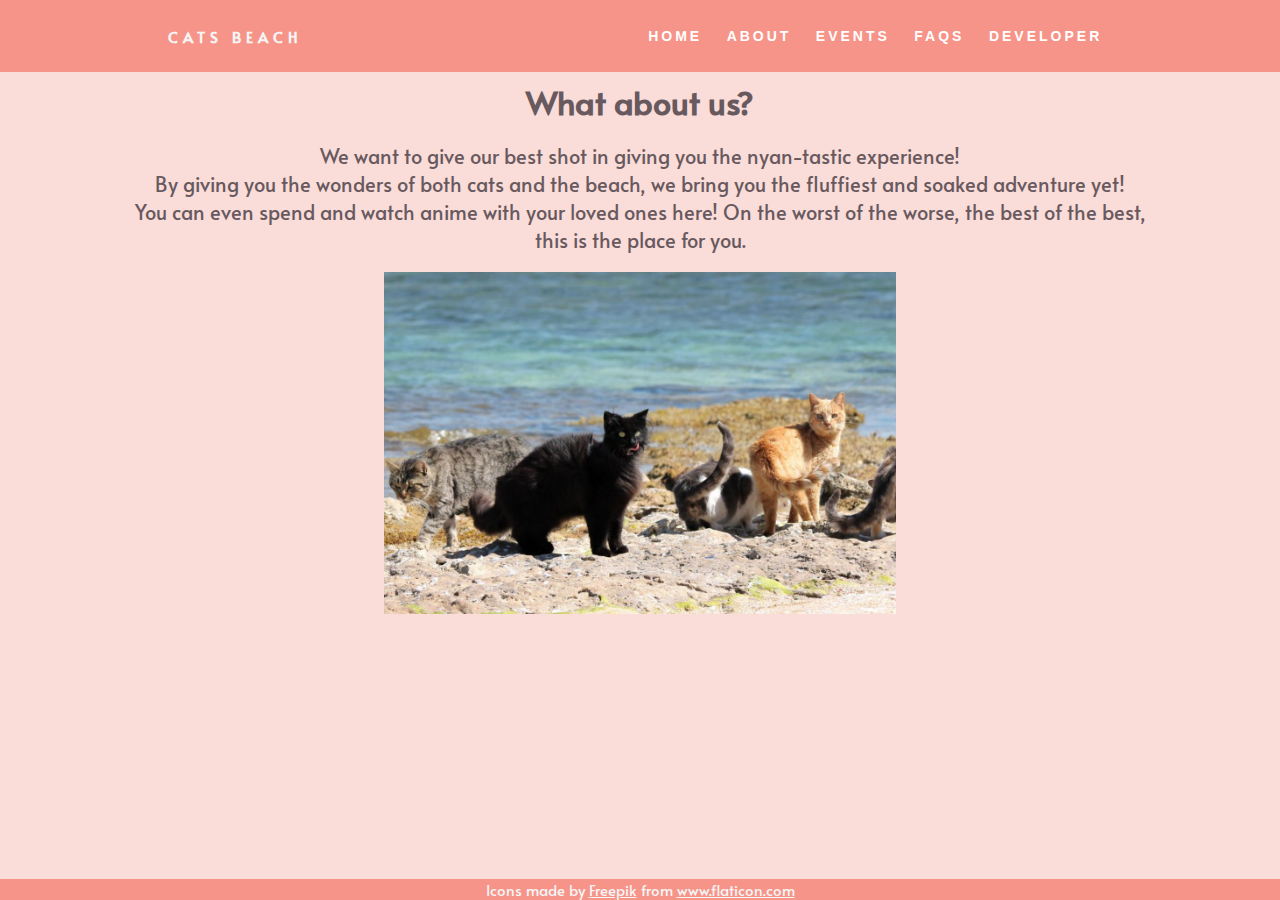
<file: about.html>
<!DOCTYPE html>
<!--This was written both on a wide screen monitor and a laptop. So the resolution might not be the same.-->
<head>
    <meta charset="utf-8">
    <meta charset="en">
    <meta name="description" content="Cats on the Beach">
    <meta name="authors" content="MJ Jalosjos">
    <meta name="viewport" content="width=device-width, initial-scale 1.0">
    <meta http-equiv="X-UA-Compatible" content="ie=edge">
    <link rel="icon" href="cat.png">
    <link rel="stylesheet" href="https://use.fontaweseome.com/releases/v5.5.0/css/all.css">
    <link href="https://fonts.googleapis.com/css?family=Alata&display=swap" rel="stylesheet">
    <link href="https://fonts.googleapis.com/css?family=Big+Shoulders+Text&display=swap" rel="stylesheet">
    <link rel="stylesheet" href="https://cdnjs.cloudflare.com/ajax/libs/font-awesome/5.11.2/css/all.css">
    <link rel="stylesheet" href="style1.css" type="text/css">
    <title>About</title>
</head>

<body>
    <nav>
        <div class="logo">
            <h2 style=color:whitesmoke>CATS BEACH</h2>
        </div>
        <div class="nav-links" id="topnav">
            <a href="index.html">Home</a>
            <a href="about.html">About</a>
            <a href="events.html">Events</a>
            <a href="faqs.html">faqs</a>
            <a href="dev.html">Developer</a>
        </div>
        <script>
            function myFunction() {
                var x = document.getElementById("topnav");
                if (x.className === "nav-links") {
                    x.className += " responsive";
                } else {
                    x.className = "nav-links";
                }
            }
        </script>
    </nav>
    <div id="about" class="container">
        <h1>What about us?</h1><br>
        <p>We want to give our best shot in giving you the nyan-tastic experience!</p>
        <p>By giving you the wonders of both cats and the beach, we bring you the fluffiest and soaked adventure yet!</p>
        <p>You can even spend and watch anime with your loved ones here! On the worst of the worse, the best of the best, this is the place for you.</p><br>
        <img src="anothercatbeach.jpg" class="center">
    </div>
    <div class="footer">
        <p>Icons made by <a href="https://www.flaticon.com/authors/freepik" title="Freepik">Freepik</a> from <a href="https://www.flaticon.com/" title="Flaticon"> www.flaticon.com</a></p>
    </div>
</body>
</file>
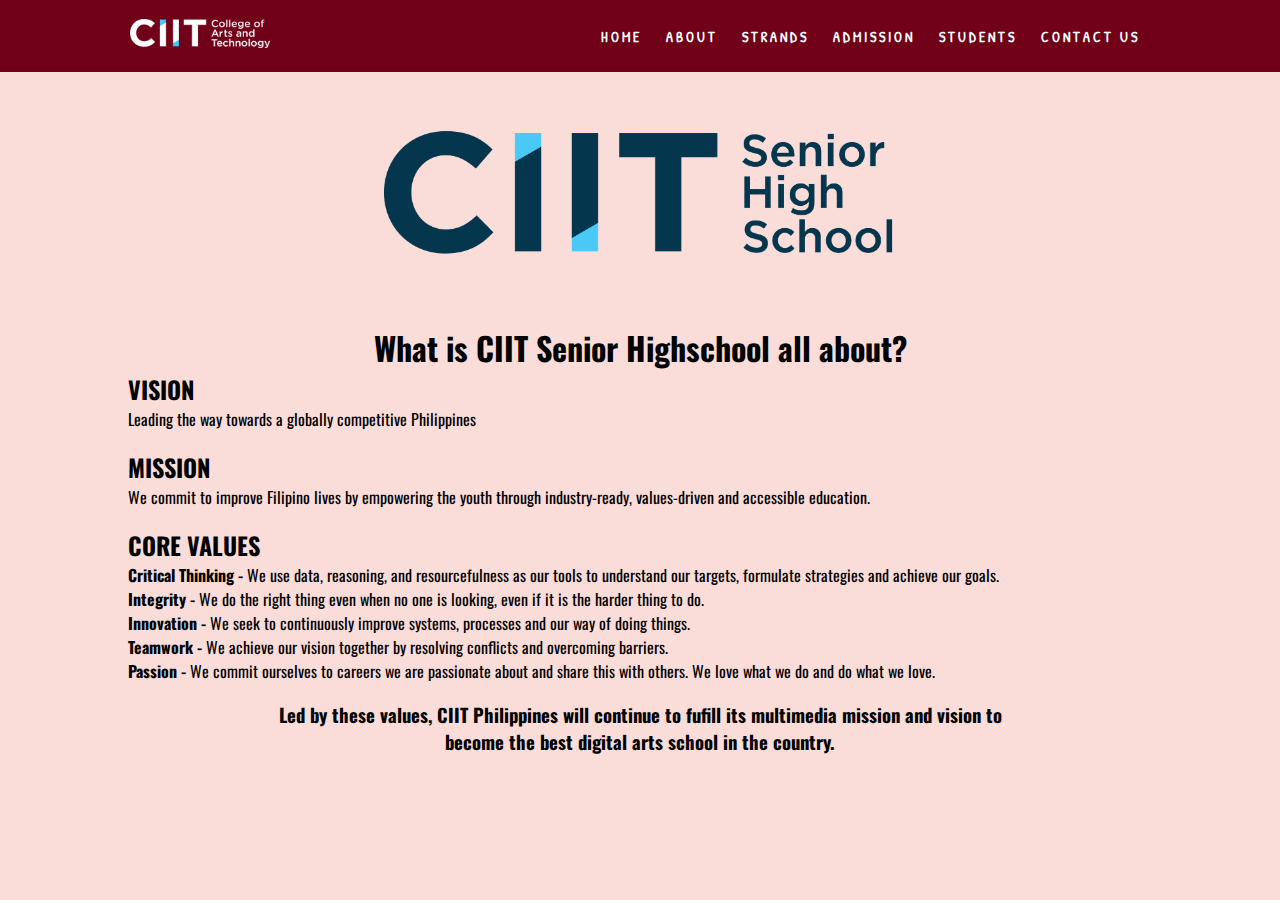
<file: about2.html>
<!DOCTYPE html>

<head>
    <meta charset="utf-8">
    <meta charset="en">
    <meta name="viewport" content="width=device-width, initial-scale 1.0">
    <meta http-equiv="X-UA-Compatible" content="ie=edge">
    <link rel="stylesheet" href="style.css" type="text/css">
    <link rel="stylesheet" href="about2.css" type="text/css">
    <link href="https://fonts.googleapis.com/css?family=Patrick+Hand&display=swap" rel="stylesheet">
    <link href="https://fonts.googleapis.com/css?family=Oswald&display=swap" rel="stylesheet">
    <title>About</title>
</head>

<body>
    <nav>
        <div class="ciitlogo">
            <a href="index.html"><img src=ciitlogo.png></a>
        </div>
        <ul>
            <div class="nav-links" id="top">
                <a href="index.html">Home</a>
                <a href="about2.html">About</a>
                <a href="strands.html">Strands</a>
                <a href="admissions.html">Admission</a>
                <a href="students.html">Students</a>
                <a href="contact2.html">Contact Us</a>
        </ul>
        </div>
    </nav>
    <div id="about">
        <img src=logo.png>
        <h1>What is CIIT Senior Highschool all about?</h1>
        <h2>VISION</h2>
        <p>Leading the way towards a globally competitive Philippines</p><br>
        <h2>MISSION</h2>
        <p>We commit to improve Filipino lives by empowering the youth through industry-ready, values-driven and accessible education.</p><br>
        <h2>CORE VALUES</h2>
        <p><b>Critical Thinking - </b> We use data, reasoning, and resourcefulness as our tools to understand our targets, formulate strategies and achieve our goals.</p>
        <p><b>Integrity - </b>We do the right thing even when no one is looking, even if it is the harder thing to do.</p>
        <p><b>Innovation - </b> We seek to continuously improve systems, processes and our way of doing things.</p>
        <p><b>Teamwork - </b>We achieve our vision together by resolving conflicts and overcoming barriers.</p>
        <p><b>Passion - </b>We commit ourselves to careers we are passionate about and share this with others. We love what we do and do what we love.</p><br>
        <h3>Led by these values, CIIT Philippines will continue to fufill its multimedia mission and vision to<br>become the best digital arts school in the country.</h3>
    </div>

</body>
</file>
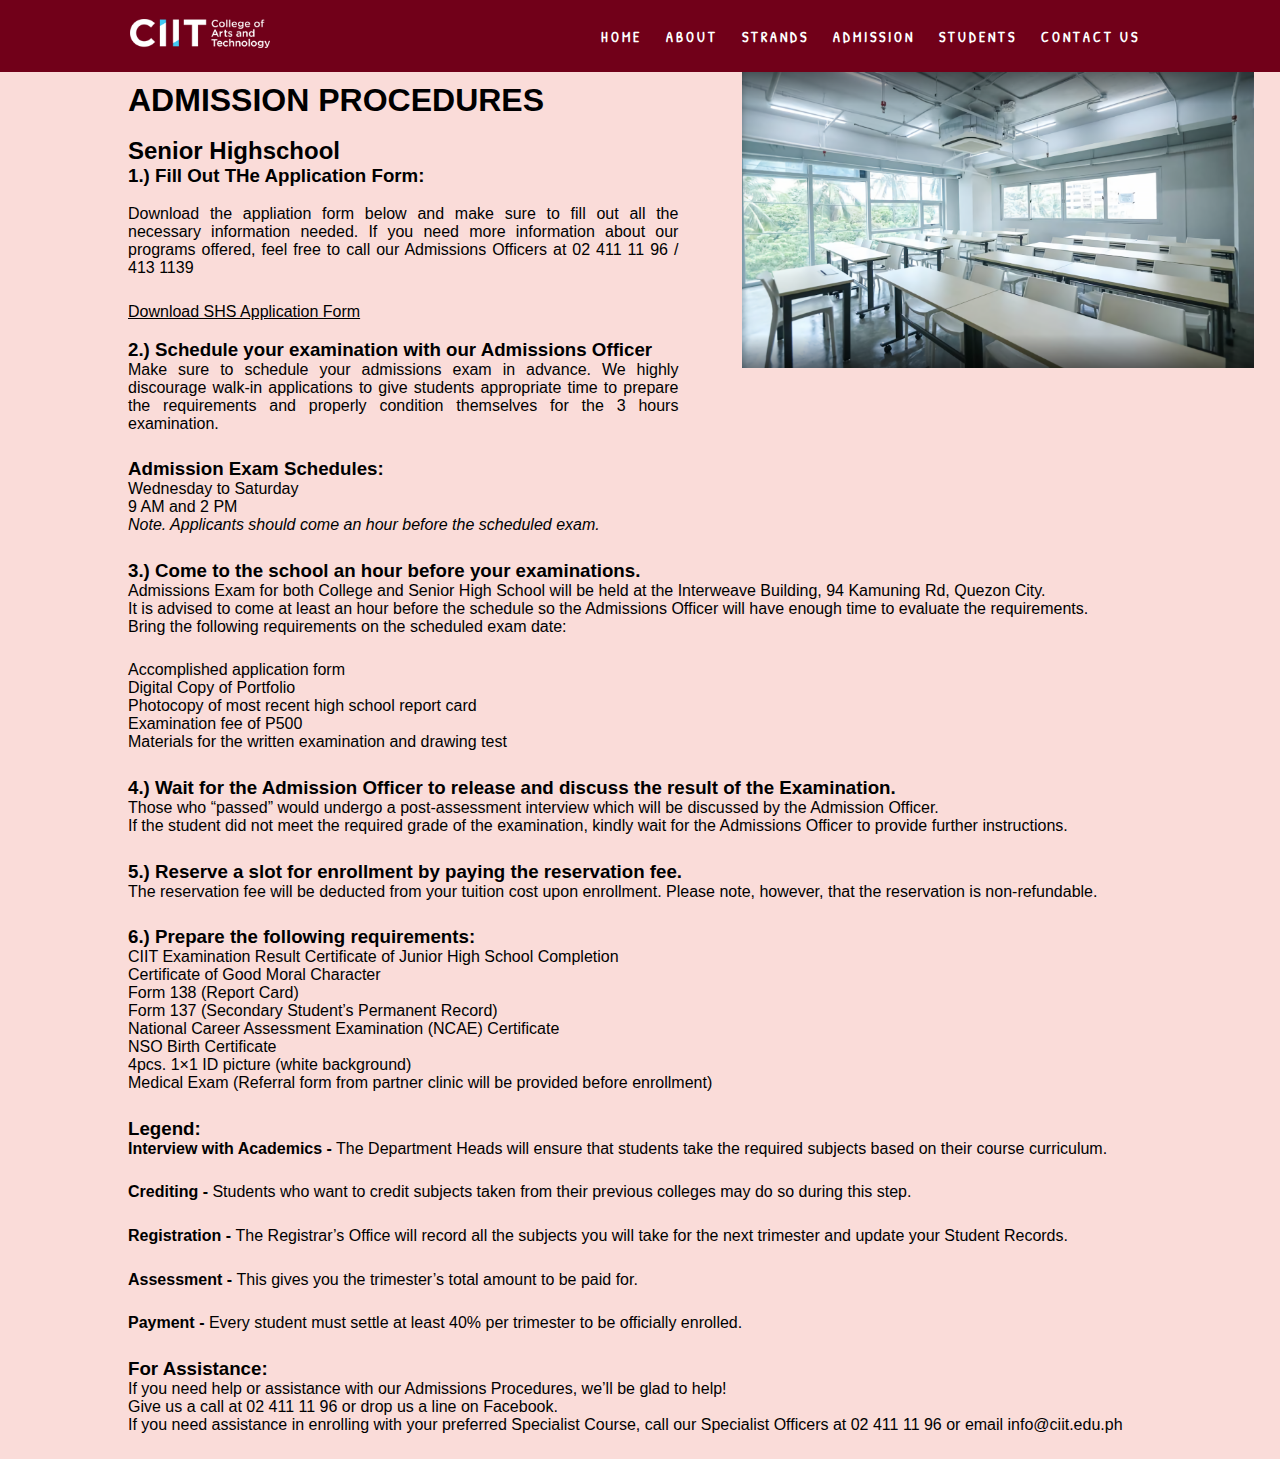
<file: admissions.html>
<!DOCTYPE html>

<head>
    <meta charset="utf-8">
    <meta charset="en">
    <meta name="viewport" content="width=device-width, initial-scale 1.0">
    <meta http-equiv="X-UA-Compatible" content="ie=edge">
    <link rel="stylesheet" href="style.css" type="text/css">
    <link rel="stylesheet" href="admissions.css" type="text/css">
    <link href="https://fonts.googleapis.com/css?family=Patrick+Hand&display=swap" rel="stylesheet">
    <title>Admissions</title>
</head>

<body>
    <nav>
        <div class="ciitlogo">
            <a href="index.html"><img src=ciitlogo.png></a>
        </div>
        <ul>
            <div class="nav-links" id="top">
                <a href="ciitwebsite.html">Home</a>
                <a href="about2.html">About</a>
                <a href="strands.html">Strands</a>
                <a href="admissions.html">Admission</a>
                <a href="students.html">Students</a>
                <a href="contact2.html">Contact Us</a>
        </ul>
        </div>
    </nav>
    <div id="admissions">
        <img src="ciitclassroom.png"><br>
        <h1><b>ADMISSION PROCEDURES</b></h1><br>
        <h2>Senior Highschool</h2>
        <h3>1.) Fill Out THe Application Form: </b>
        </h3><br>
        <p> Download the appliation form below and make sure to fill out all the necessary information needed. If you need more information about our programs offered, feel free to call our Admissions Officers at 02 411 11 96 / 413 1139</p>
        <a href="https://www.ciit.edu.ph/wp-content/uploads/2018/01/SHS-Application-Form-S.Y.-2017-2018_d.pdf">Download SHS Application Form</a><br><br>
        <h3>2.) Schedule your examination with our Admissions Officer</h3>
        <p>Make sure to schedule your admissions exam in advance. We highly discourage walk-in applications to give students appropriate time to prepare the requirements and properly condition themselves for the 3 hours examination.</p>
        <h3><b>Admission Exam Schedules: </b></h3>
        <p>Wednesday to Saturday<br> 9 AM and 2 PM<br>
            <i>Note. Applicants should come an hour before the scheduled exam.</i></p>
        <h3><b>3.) Come to the school an hour before your examinations.</b></h3>
        <p>Admissions Exam for both College and Senior High School will be held at the Interweave Building, 94 Kamuning Rd, Quezon City.<br>It is advised to come at least an hour before the schedule so the Admissions Officer will have enough time to evaluate
            the requirements.<br>Bring the following requirements on the scheduled exam date: </p>
        <p>Accomplished application form<br> Digital Copy of Portfolio<br> Photocopy of most recent high school report card<br> Examination fee of P500<br> Materials for the written examination and drawing test</p>
        <h3><b>4.) Wait for the Admission Officer to release and discuss the result of the Examination.</b></h3>
        <p>Those who “passed” would undergo a post-assessment interview which will be discussed by the Admission Officer.<br>If the student did not meet the required grade of the examination, kindly wait for the Admissions Officer to provide further instructions.</p>
        <h3><b>5.) Reserve a slot for enrollment by paying the reservation fee.</b></h3>
        <p>The reservation fee will be deducted from your tuition cost upon enrollment. Please note, however, that the reservation is non-refundable.</p>
        <h3><b>6.) Prepare the following requirements: </b></h3>
        <p>CIIT Examination Result Certificate of Junior High School Completion<br> Certificate of Good Moral Character<br> Form 138 (Report Card)<br> Form 137 (Secondary Student’s Permanent Record)<br> National Career Assessment Examination (NCAE) Certificate<br>            NSO Birth Certificate<br> 4pcs. 1×1 ID picture (white background)<br> Medical Exam (Referral form from partner clinic will be provided before enrollment)</p>
        <h3>Legend: </h3>
        <p><b>Interview with Academics -</b> The Department Heads will ensure that students take the required subjects based on their course curriculum.</p>
        <p><b>Crediting - </b> Students who want to credit subjects taken from their previous colleges may do so during this step.</p>
        <p><b>Registration - </b>The Registrar’s Office will record all the subjects you will take for the next trimester and update your Student Records.</p>
        <p><b>Assessment - </b>This gives you the trimester’s total amount to be paid for.</p>
        <p><b>Payment - </b>Every student must settle at least 40% per trimester to be officially enrolled.</p>
        <h3>For Assistance: </h3>
        <div id="assist">
            <p id="assist">If you need help or assistance with our Admissions Procedures, we’ll be glad to help!<br>Give us a call at 02 411 11 96 or drop us a line on Facebook.<br> If you need assistance in enrolling with your preferred Specialist Course, call our
                Specialist Officers at 02 411 11 96 or email info@ciit.edu.ph</p>
        </div>
    </div>
</body>
</file>
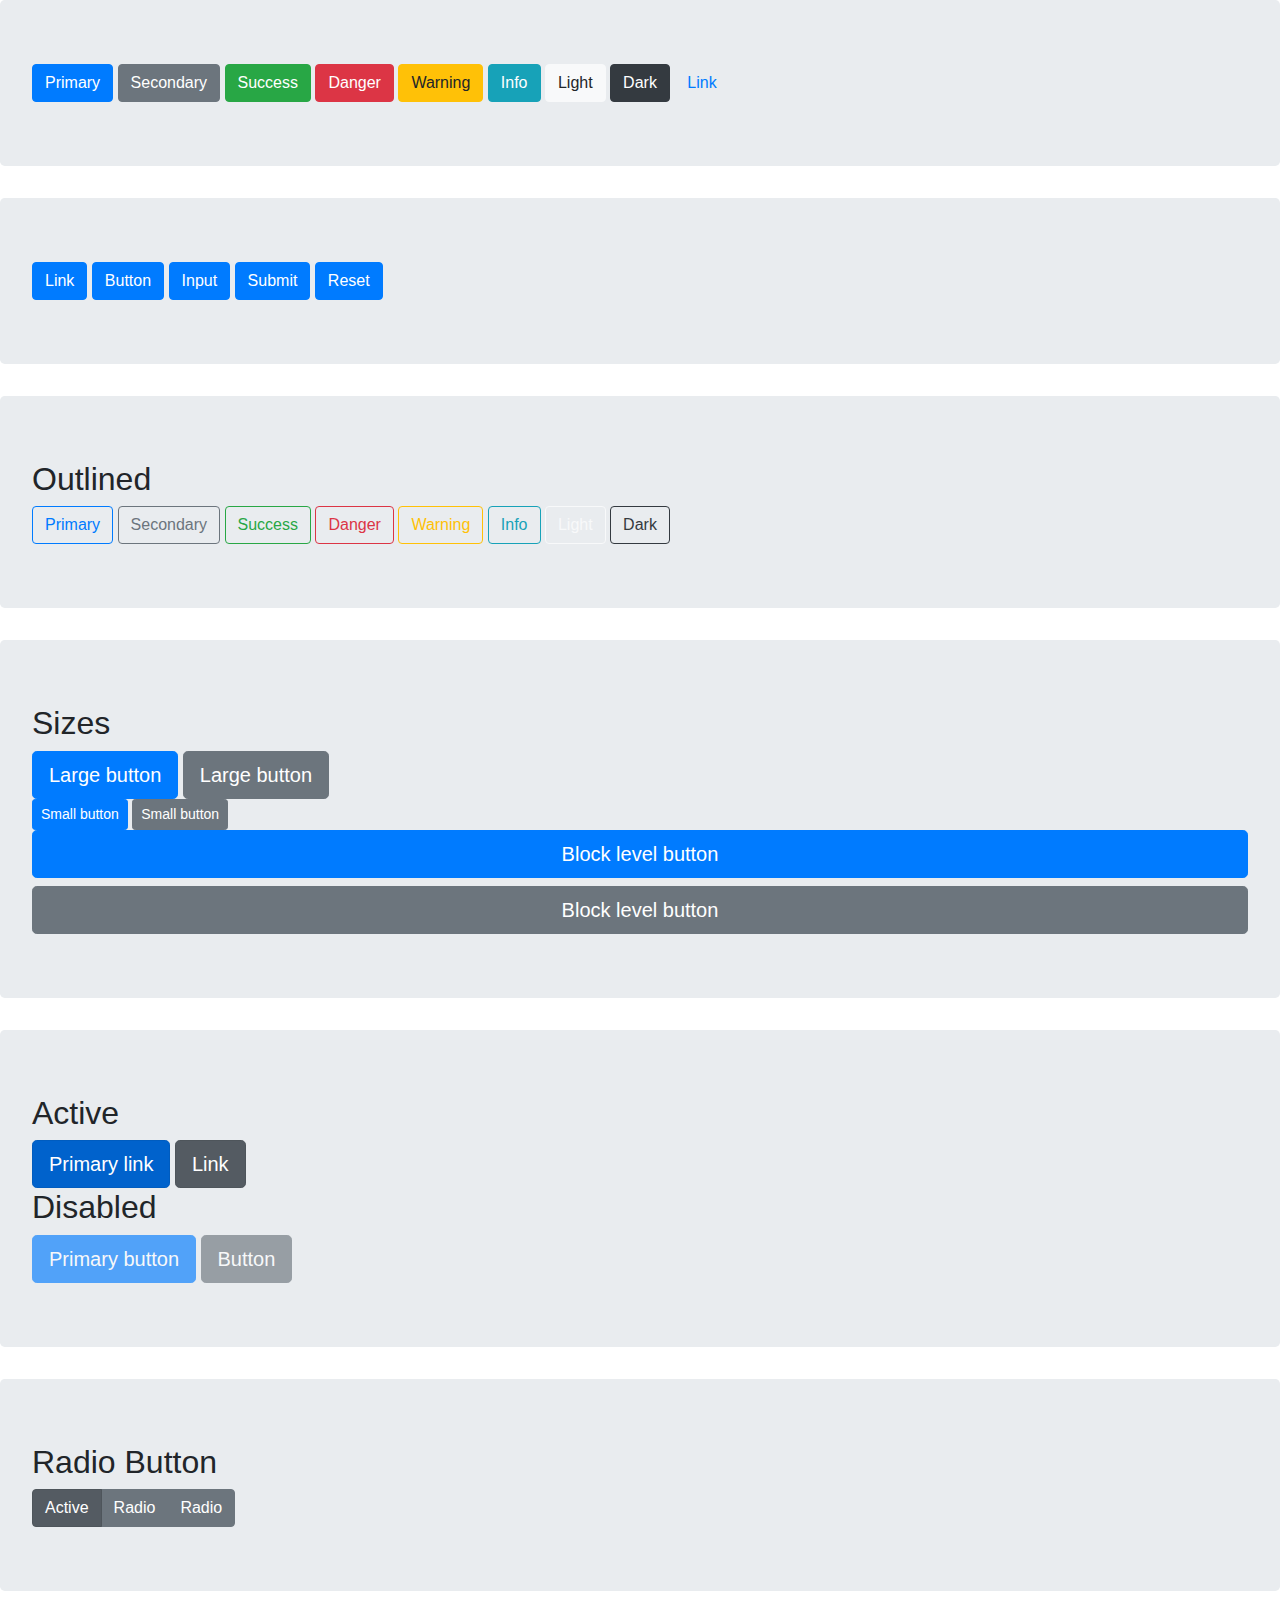
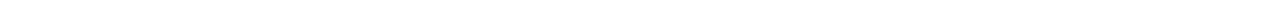
<file: Buttons.html>
<!doctype html>
<html lang="en">

<head>
  <!-- Required meta tags -->
  <meta charset="utf-8">
  <meta name="viewport" content="width=device-width, initial-scale=1, shrink-to-fit=no">

  <!-- Bootstrap CSS -->
  <link rel="stylesheet" href="https://maxcdn.bootstrapcdn.com/bootstrap/4.0.0/css/bootstrap.min.css"
    integrity="sha384-Gn5384xqQ1aoWXA+058RXPxPg6fy4IWvTNh0E263XmFcJlSAwiGgFAW/dAiS6JXm" crossorigin="anonymous">

  <title>Button</title>
</head>

<body>
  <div class="jumbotron">
    <button type="button" class="btn btn-primary">Primary</button>
    <button type="button" class="btn btn-secondary">Secondary</button>
    <button type="button" class="btn btn-success">Success</button>
    <button type="button" class="btn btn-danger">Danger</button>
    <button type="button" class="btn btn-warning">Warning</button>
    <button type="button" class="btn btn-info">Info</button>
    <button type="button" class="btn btn-light">Light</button>
    <button type="button" class="btn btn-dark">Dark</button>

    <button type="button" class="btn btn-link">Link</button>
  </div>

  <div class="jumbotron">
    <a class="btn btn-primary" href="https://www.ciit.edu.ph/" role="button">Link</a>
    <button class="btn btn-primary" type="submit">Button</button>
    <input class="btn btn-primary" type="button" value="Input">
    <input class="btn btn-primary" type="submit" value="Submit">
    <input class="btn btn-primary" type="reset" value="Reset">
  </div>

  <div class="jumbotron">
    <h2>Outlined</h2>
    <button type="button" class="btn btn-outline-primary">Primary</button>
    <button type="button" class="btn btn-outline-secondary">Secondary</button>
    <button type="button" class="btn btn-outline-success">Success</button>
    <button type="button" class="btn btn-outline-danger">Danger</button>
    <button type="button" class="btn btn-outline-warning">Warning</button>
    <button type="button" class="btn btn-outline-info">Info</button>
    <button type="button" class="btn btn-outline-light">Light</button>
    <button type="button" class="btn btn-outline-dark">Dark</button>
  </div>

  <div class="jumbotron">
    <h2>Sizes</h2>
    <button type="button" class="btn btn-primary btn-lg">Large button</button>
    <button type="button" class="btn btn-secondary btn-lg">Large button</button>
    <br>
    <button type="button" class="btn btn-primary btn-sm">Small button</button>
    <button type="button" class="btn btn-secondary btn-sm">Small button</button>
    <br>
    <button type="button" class="btn btn-primary btn-lg btn-block">Block level button</button>
    <button type="button" class="btn btn-secondary btn-lg btn-block">Block level button</button>
  </div>

  <div class="jumbotron">
    <h2>Active</h2>
    <a href="#" class="btn btn-primary btn-lg active" role="button" aria-pressed="true">Primary link</a>
    <a href="#" class="btn btn-secondary btn-lg active" role="button" aria-pressed="true">Link</a>
    <h2>Disabled</h2>
    <button type="button" class="btn btn-lg btn-primary" disabled>Primary button</button>
    <button type="button" class="btn btn-secondary btn-lg" disabled>Button</button>
  </div>

  <div class="jumbotron">
    <h2>Radio Button</h2>
    <div class="btn-group btn-group-toggle" data-toggle="buttons">
      <label class="btn btn-secondary active">
        <input type="radio" name="options" id="option1" autocomplete="off" checked> Active
      </label>
      <label class="btn btn-secondary">
        <input type="radio" name="options" id="option2" autocomplete="off"> Radio
      </label>
      <label class="btn btn-secondary">
        <input type="radio" name="options" id="option3" autocomplete="off"> Radio
      </label>
    </div>
  </div>
  <!-- Optional JavaScript -->
  <!-- jQuery first, then Popper.js, then Bootstrap JS -->
  <script src="https://code.jquery.com/jquery-3.2.1.slim.min.js"
    integrity="sha384-KJ3o2DKtIkvYIK3UENzmM7KCkRr/rE9/Qpg6aAZGJwFDMVNA/GpGFF93hXpG5KkN"
    crossorigin="anonymous"></script>
  <script src="https://cdnjs.cloudflare.com/ajax/libs/popper.js/1.12.9/umd/popper.min.js"
    integrity="sha384-ApNbgh9B+Y1QKtv3Rn7W3mgPxhU9K/ScQsAP7hUibX39j7fakFPskvXusvfa0b4Q"
    crossorigin="anonymous"></script>
  <script src="https://maxcdn.bootstrapcdn.com/bootstrap/4.0.0/js/bootstrap.min.js"
    integrity="sha384-JZR6Spejh4U02d8jOt6vLEHfe/JQGiRRSQQxSfFWpi1MquVdAyjUar5+76PVCmYl"
    crossorigin="anonymous"></script>
</body>

</html>
</file>
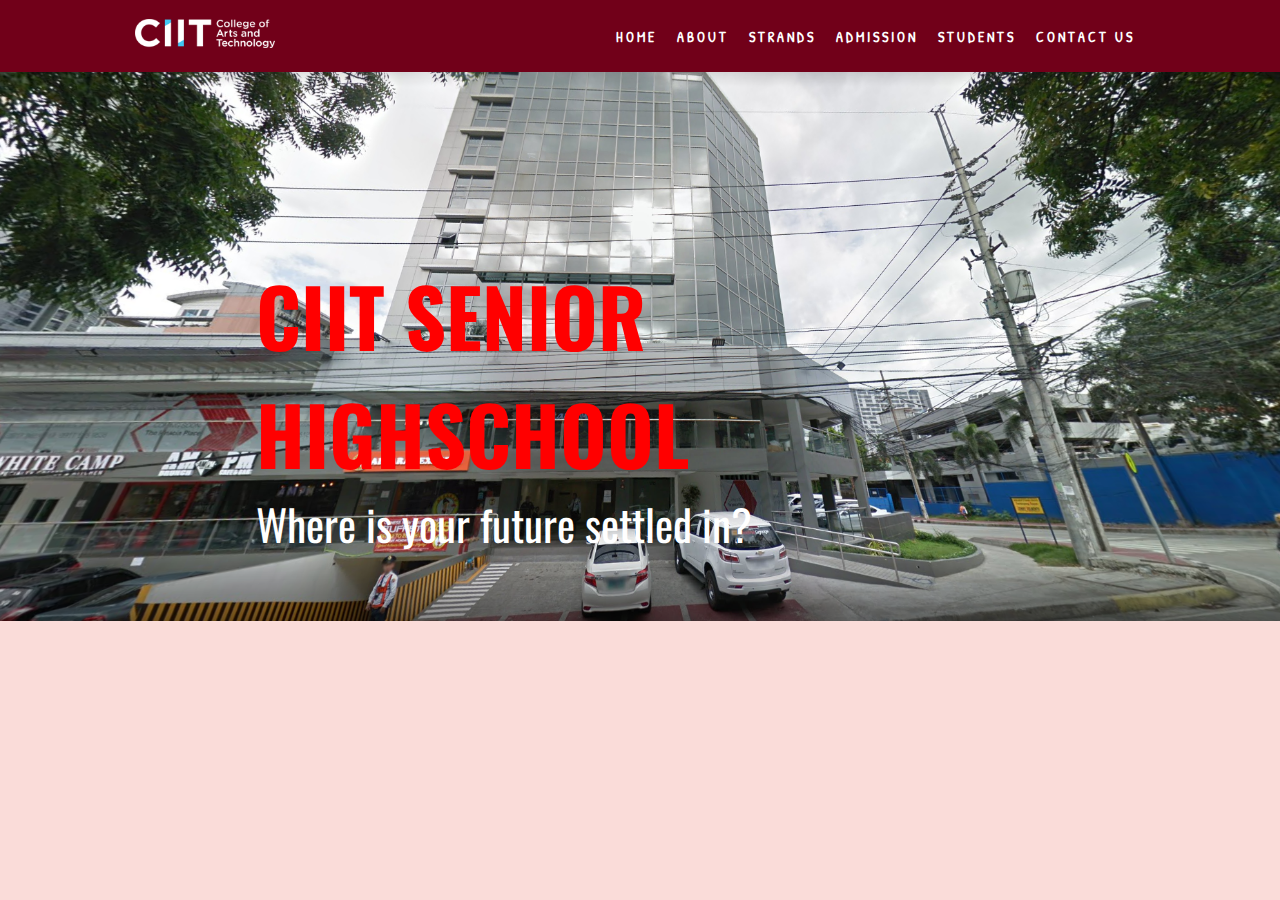
<file: ciitwebsite.html>
<!DOCTYPE html>

<head>
    <meta charset="utf-8">
    <meta charset="en">
    <meta name="viewport" content="width=device-width, initial-scale 1.0">
    <meta http-equiv="X-UA-Compatible" content="ie=edge">
    <link rel="stylesheet" href="style.css" type="text/css">
    <link href="https://fonts.googleapis.com/css?family=Patrick+Hand&display=swap" rel="stylesheet">
    <link href="https://fonts.googleapis.com/css?family=Oswald&display=swap" rel="stylesheet">
    <title>CIIT Senior Highschool</title>
</head>

<body>
    <nav>
        <div class="ciitlogo">
            <a href="index.html"><img src=ciitlogo.png></a>
        </div>
        <ul>
            <div class="nav-links">
                <li><a href="index.html">Home</a></li>
                <li><a href="about2.html">About</a></li>
                <li><a href="strands.html">Strands</a></li>
                <li><a href="admissions.html">Admission</a></li>
                <li><a href="students.html">Students</a></li>
                <li><a href="contact2.html">Contact Us</a></li>
        </ul>
        </div>
    </nav>
    <div id="ciit">
        <h2>CIIT SENIOR HIGHSCHOOL</h2>
        <p>Where is your future settled in?</p>
    </div>
</body>
</file>
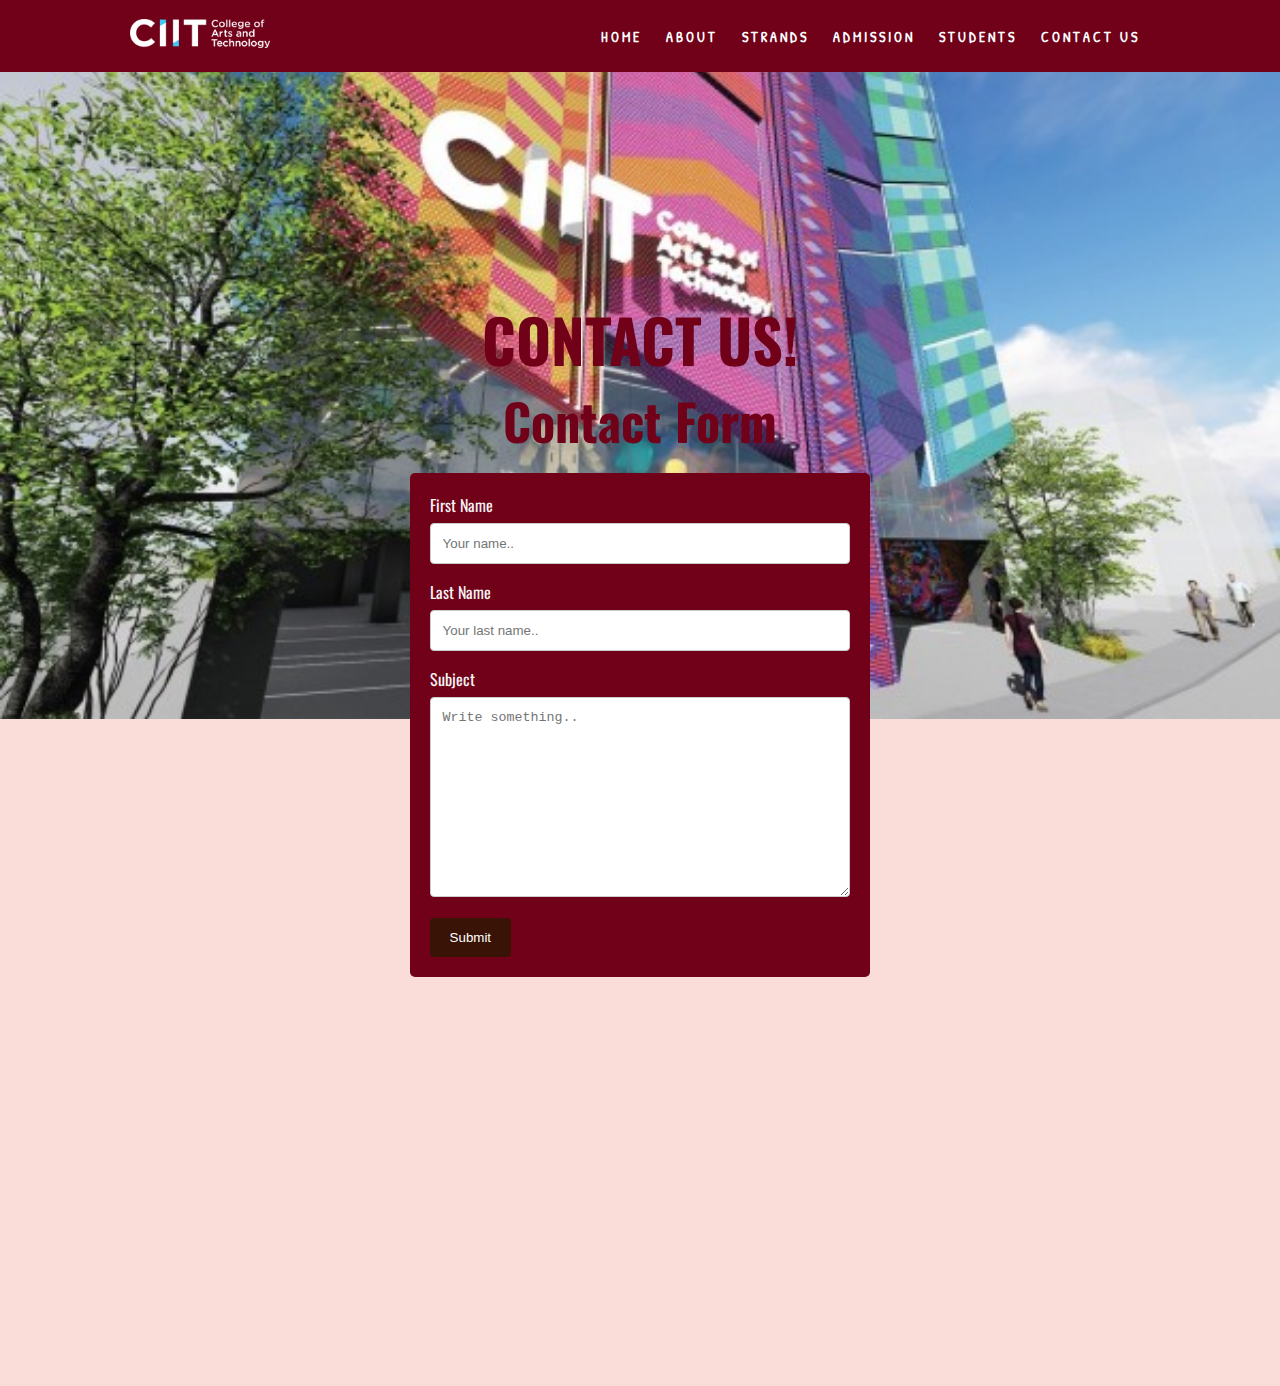
<file: contact2.html>
<!DOCTYPE html>

<head>
    <meta charset="utf-8">
    <meta charset="en">
    <meta name="viewport" content="width=device-width, initial-scale 1.0">
    <meta http-equiv="X-UA-Compatible" content="ie=edge">
    <link rel="stylesheet" href="style.css" type="text/css">
    <link rel="stylesheet" href="contact2.css" type="text/css">
    <link href="https://fonts.googleapis.com/css?family=Patrick+Hand&display=swap" rel="stylesheet">
    <link href="https://fonts.googleapis.com/css?family=Oswald&display=swap" rel="stylesheet">
    <title>Contact Us</title>
</head>

<body>
    <nav>
        <div class="ciitlogo">
            <a href="index.html"><img src=ciitlogo.png></a>
        </div>
        <ul>
            <div class="nav-links" id="top">
                <a href="ciitwebsite.html">Home</a>
                <a href="about2.html">About</a>
                <a href="strands.html">Strands</a>
                <a href="admissions.html">Admission</a>
                <a href="students.html">Students</a>
                <a href="contact2.html">Contact Us</a>
        </ul>
        </div>
    </nav>
    <div id="contact">
        <h1>CONTACT US!</h1>
        <h3>Contact Form</h3>
        <div class="container">
            <form>
                <label for="fname">First Name</label>
                <input type="text" id="fname" name="firstname" placeholder="Your name..">

                <label for="lname">Last Name</label>
                <input type="text" id="lname" name="lastname" placeholder="Your last name..">

                <label for="subject">Subject</label>
                <textarea id="subject" name="subject" placeholder="Write something.." style="height:200px"></textarea>

                <input type="submit" value="Submit">
            </form>
        </div>
    </div>
</body>
</file>
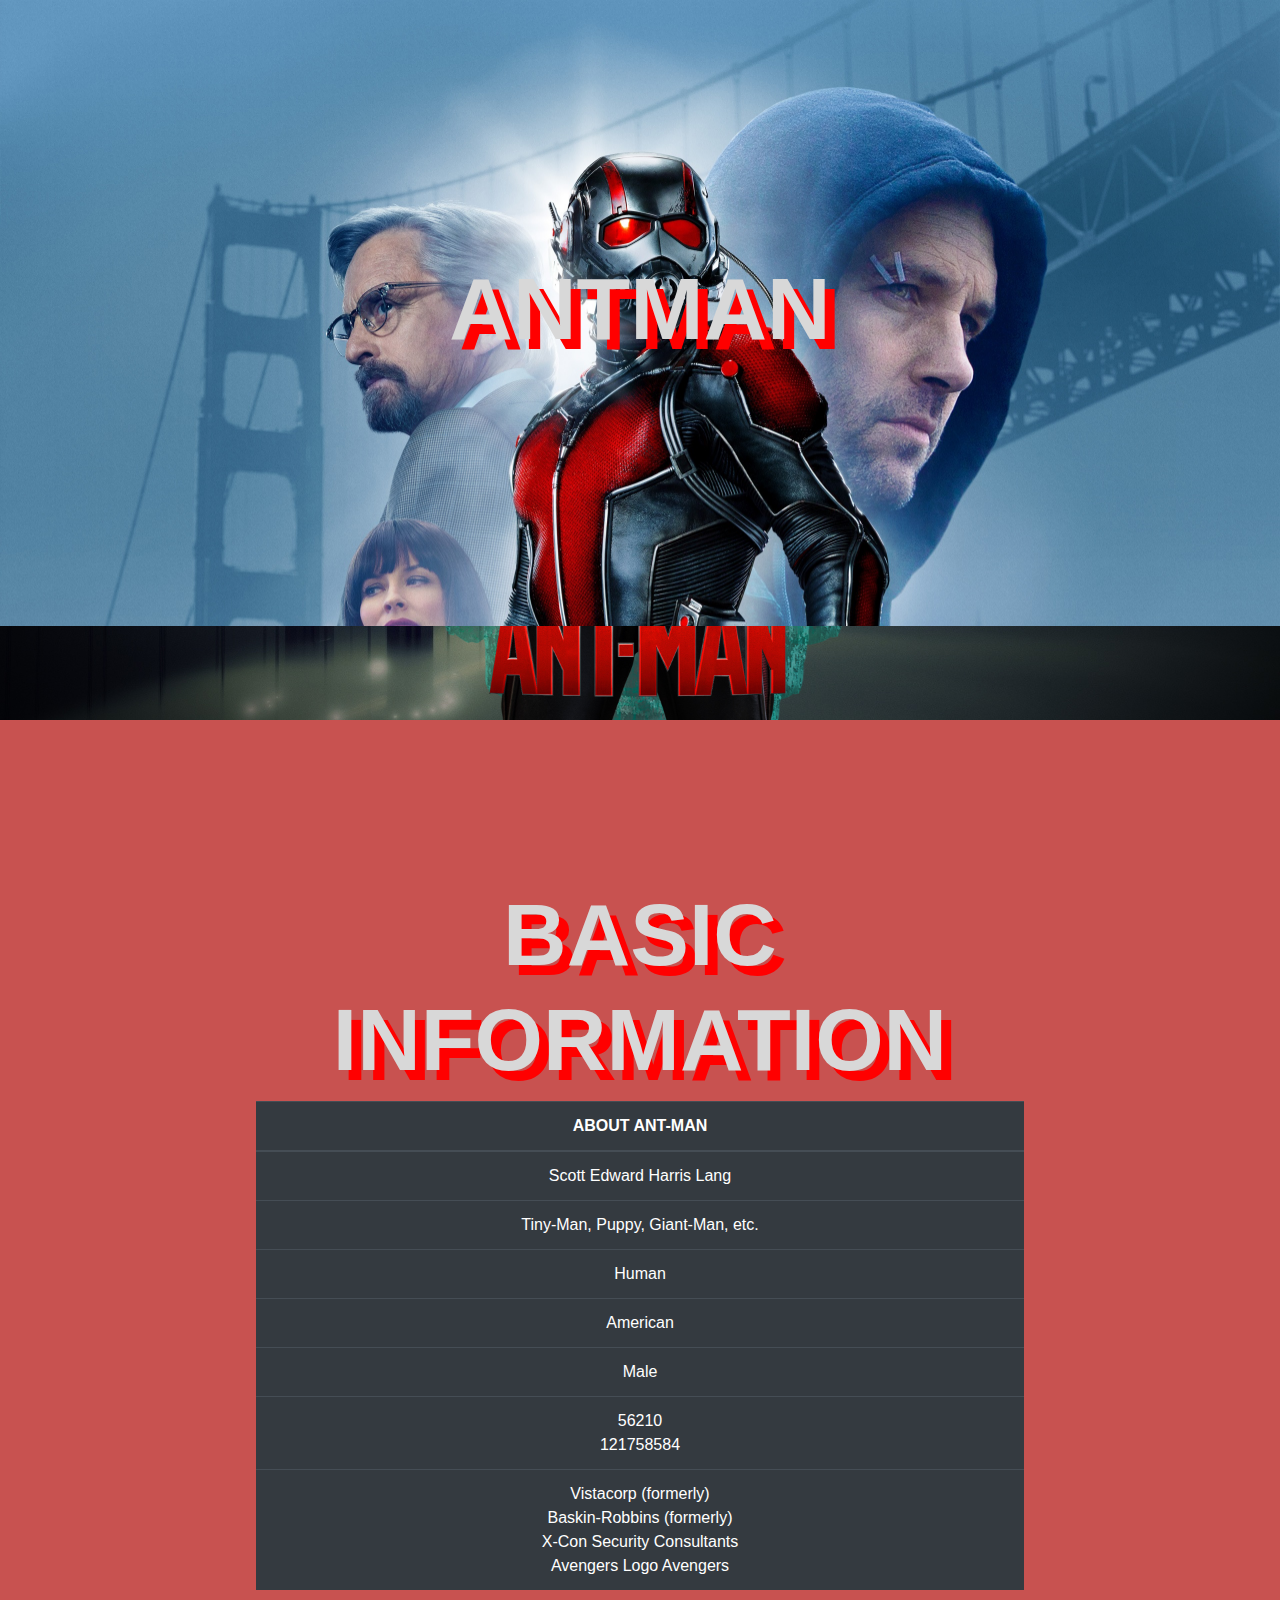
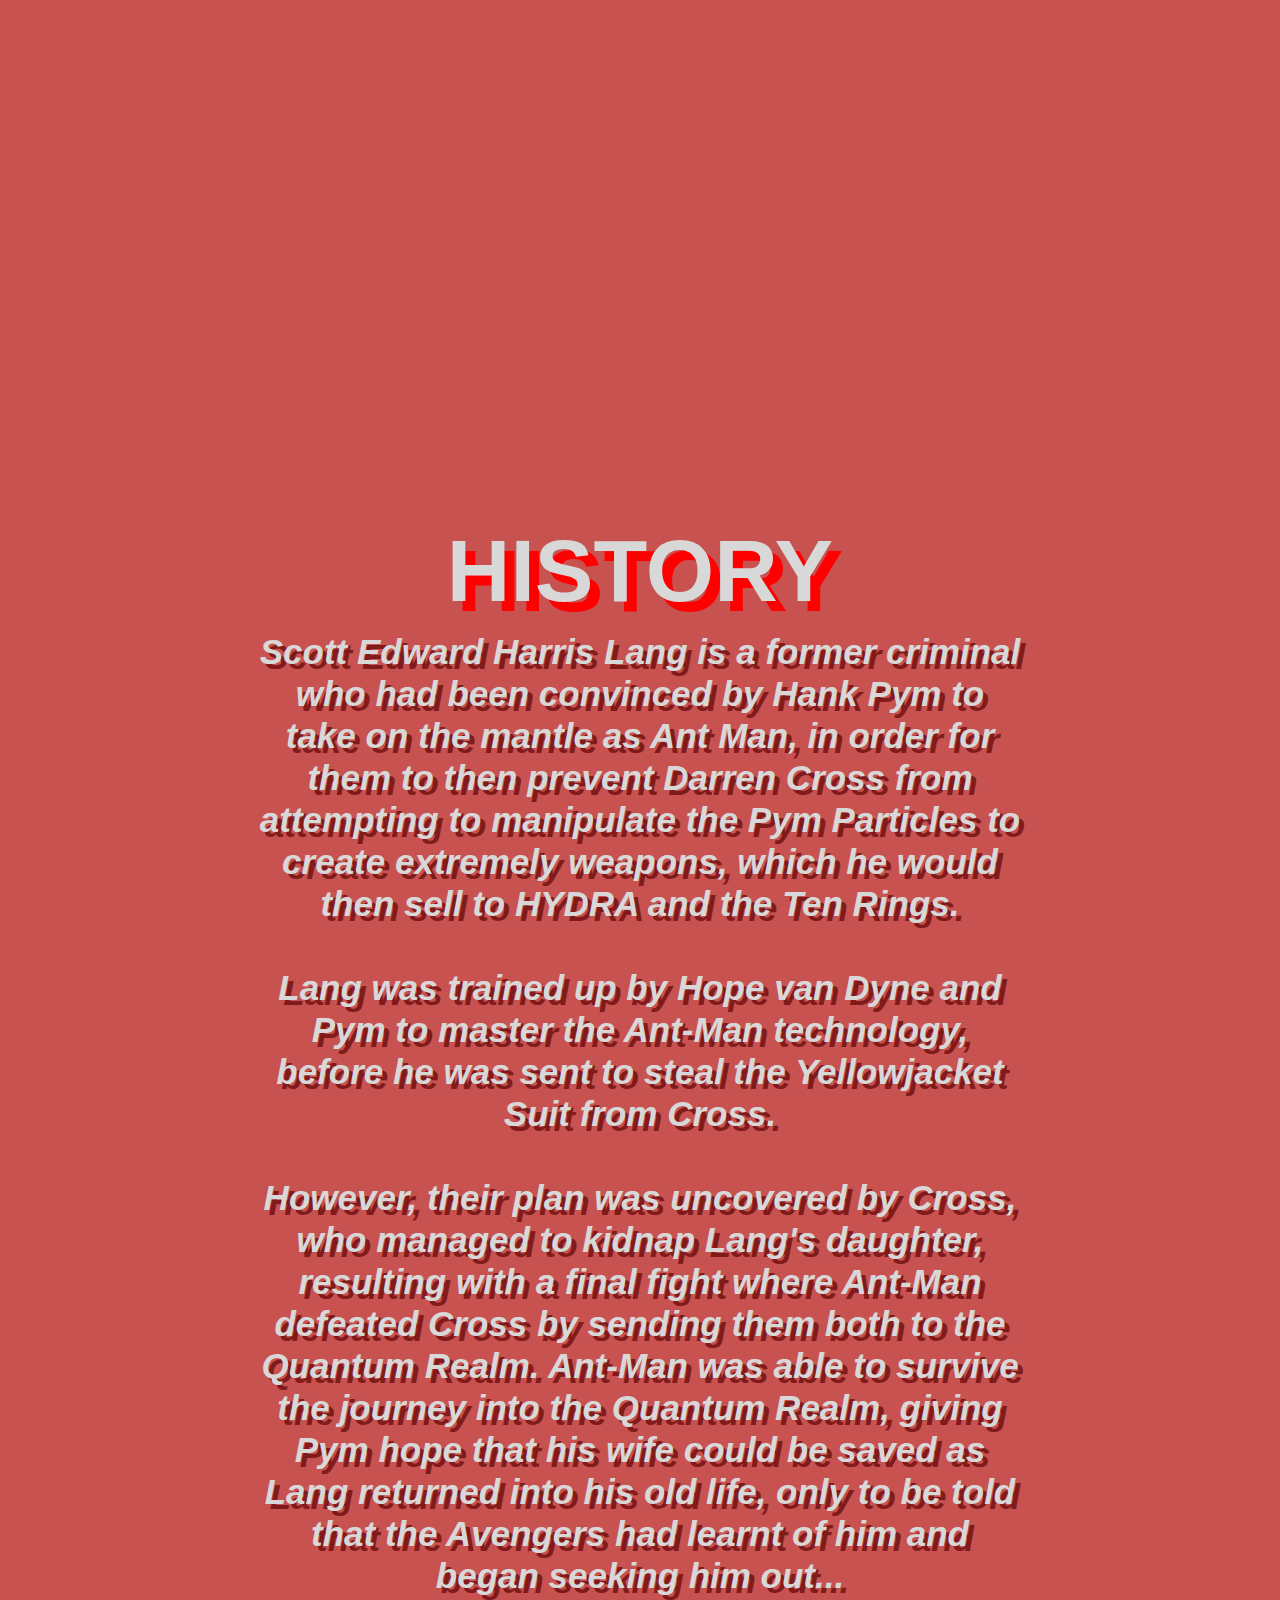
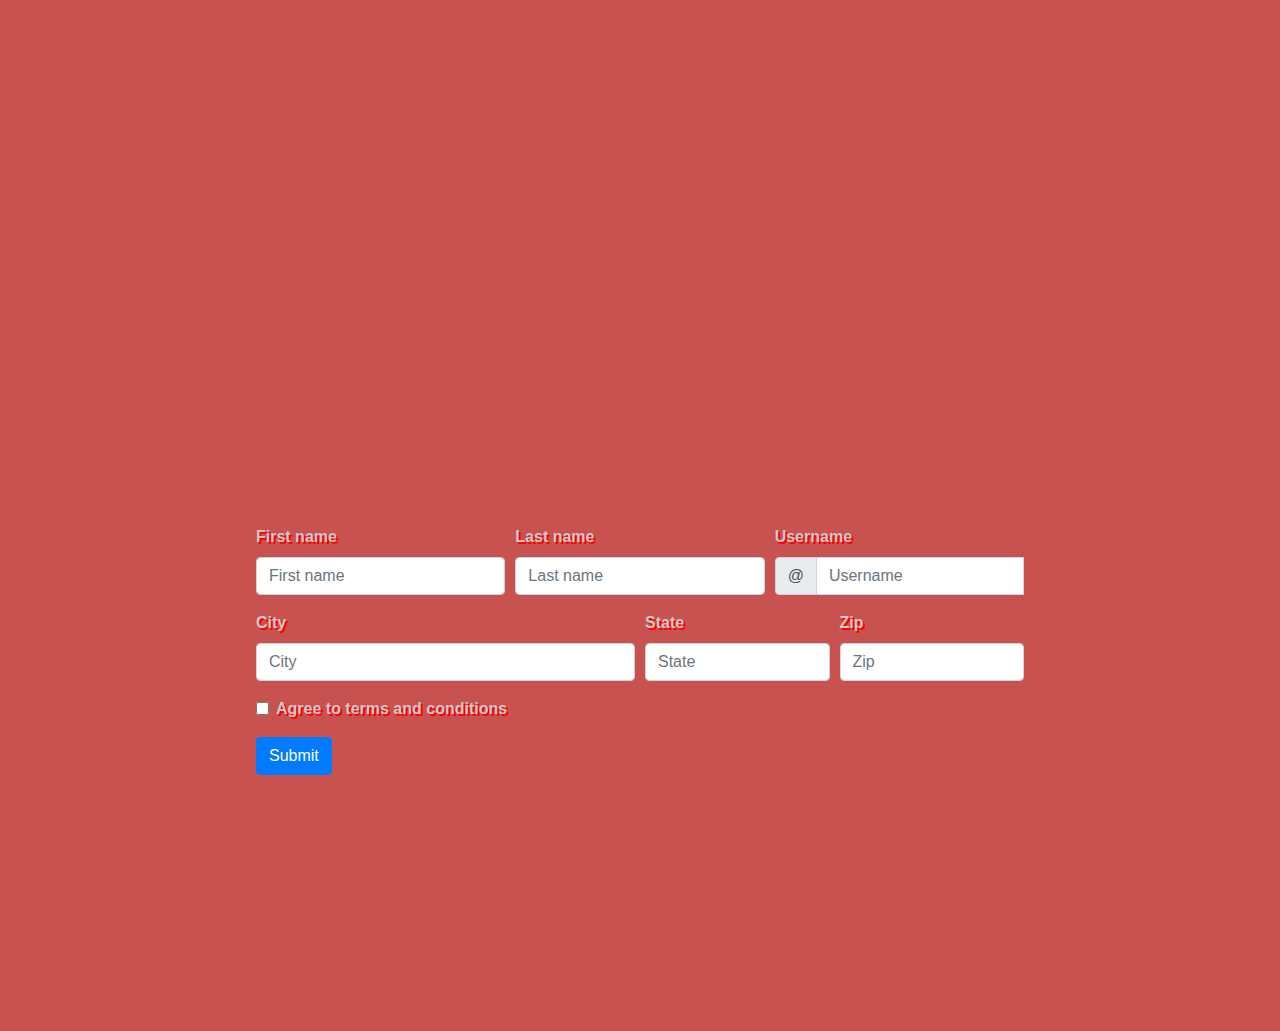
<file: deadpool.html>
<!DOCTYPE html>

<head>
    <meta charset="utf-8">
    <meta charset="en">
    <meta name="viewport" content="width=device-width, initial-scale 1.0">
    <meta http-equiv="X-UA-Compatible" content="ie=edge">
    <title>Antman</title>
    <link rel="stylesheet" href="bootstrap.css" type="text/css">
    <link rel="stylesheet" href="customdeadpool.css" type="text/css">
</head>

<body>
    <div id="start">
        <h1 class="display-2 text-center">ANTMAN</h1>
    </div>
    <div class="container-fluid" id="one">
        <h1 class="display-2 text-center">BASIC INFORMATION</h1>
        <table class="table table-dark">
            <thead>
                <tr>
                    <th>ABOUT ANT-MAN</th>
                </tr>
            </thead>
            <tbody>
                <tr>
                    <td>Scott Edward Harris Lang</td>
                </tr>
                <tr>
                    <td>Tiny-Man, Puppy, Giant-Man, etc.</td>
                </tr>
                <tr>
                    <td>Human</td>
                </tr>
                <tr>
                    <td>American</td>
                </tr>
                <tr>
                    <td>Male</td>
                </tr>
                <tr>
                    <td>
                        56210<br> 121758584
                    </td>
                </tr>
                <tr>
                    <td>
                        Vistacorp (formerly)<br> Baskin-Robbins (formerly)<br> X-Con Security Consultants<br> Avengers Logo Avengers</td>
                </tr>
            </tbody>
        </table>
    </div>
    <div id="yeah">
        <h1 class="display-2 text-center">HISTORY</h1>
        <p class="display-4 text-center">Scott Edward Harris Lang is a former criminal who had been convinced by Hank Pym to take on the mantle as Ant Man, in order for them to then prevent Darren Cross from attempting to manipulate the Pym Particles to create extremely weapons, which
            he would then sell to HYDRA and the Ten Rings.<br><br> Lang was trained up by Hope van Dyne and Pym to master the Ant-Man technology, before he was sent to steal the Yellowjacket Suit from Cross. <br><br>However, their plan was uncovered by
            Cross, who managed to kidnap Lang's daughter, resulting with a final fight where Ant-Man defeated Cross by sending them both to the Quantum Realm. Ant-Man was able to survive the journey into the Quantum Realm, giving Pym hope that his wife
            could be saved as Lang returned into his old life, only to be told that the Avengers had learnt of him and began seeking him out...</p>
    </div>
    <div id="yeah2">
        <form class="needs-validation" novalidate>
            <div class="form-row">
                <div class="col-md-4 mb-3">
                    <label for="validationCustom01">First name</label>
                    <input type="text" class="form-control" id="validationCustom01" placeholder="First name" required>
                    <div class="valid-feedback">
                        Looks good!
                    </div>
                </div>
                <div class="col-md-4 mb-3">
                    <label for="validationCustom02">Last name</label>
                    <input type="text" class="form-control" id="validationCustom02" placeholder="Last name" required>
                    <div class="valid-feedback">
                        Looks good!
                    </div>
                </div>
                <div class="col-md-4 mb-3">
                    <label for="validationCustomUsername">Username</label>
                    <div class="input-group">
                        <div class="input-group-prepend">
                            <span class="input-group-text" id="inputGroupPrepend">@</span>
                        </div>
                        <input type="text" class="form-control" id="validationCustomUsername" placeholder="Username" aria-describedby="inputGroupPrepend" required>
                        <div class="invalid-feedback">
                            Please choose a username.
                        </div>
                    </div>
                </div>
            </div>
            <div class="form-row">
                <div class="col-md-6 mb-3">
                    <label for="validationCustom03">City</label>
                    <input type="text" class="form-control" id="validationCustom03" placeholder="City" required>
                    <div class="invalid-feedback">
                        Please provide a valid city.
                    </div>
                </div>
                <div class="col-md-3 mb-3">
                    <label for="validationCustom04">State</label>
                    <input type="text" class="form-control" id="validationCustom04" placeholder="State" required>
                    <div class="invalid-feedback">
                        Please provide a valid state.
                    </div>
                </div>
                <div class="col-md-3 mb-3">
                    <label for="validationCustom05">Zip</label>
                    <input type="text" class="form-control" id="validationCustom05" placeholder="Zip" required>
                    <div class="invalid-feedback">
                        Please provide a valid zip.
                    </div>
                </div>
            </div>
            <div class="form-group">
                <div class="form-check">
                    <input class="form-check-input" type="checkbox" value="" id="invalidCheck" required>
                    <label class="form-check-label" for="invalidCheck">
                  Agree to terms and conditions
                </label>
                    <div class="invalid-feedback">
                        You must agree before submitting.
                    </div>
                </div>
            </div>
            <button class="btn btn-primary" type="submit"> <a href="https://www.youtube.com/watch?v=dQw4w9WgXcQ">Submit</a></button>
        </form>

        <script>
            // Example starter JavaScript for disabling form submissions if there are invalid fields
            (function() {
                'use strict';
                window.addEventListener('load', function() {
                    // Fetch all the forms we want to apply custom Bootstrap validation styles to
                    var forms = document.getElementsByClassName('needs-validation');
                    // Loop over them and prevent submission
                    var validation = Array.prototype.filter.call(forms, function(form) {
                        form.addEventListener('submit', function(event) {
                            if (form.checkValidity() === false) {
                                event.preventDefault();
                                event.stopPropagation();
                            }
                            form.classList.add('was-validated');
                        }, false);
                    });
                }, false);
            })();
        </script>
    </div>

</body>
</file>
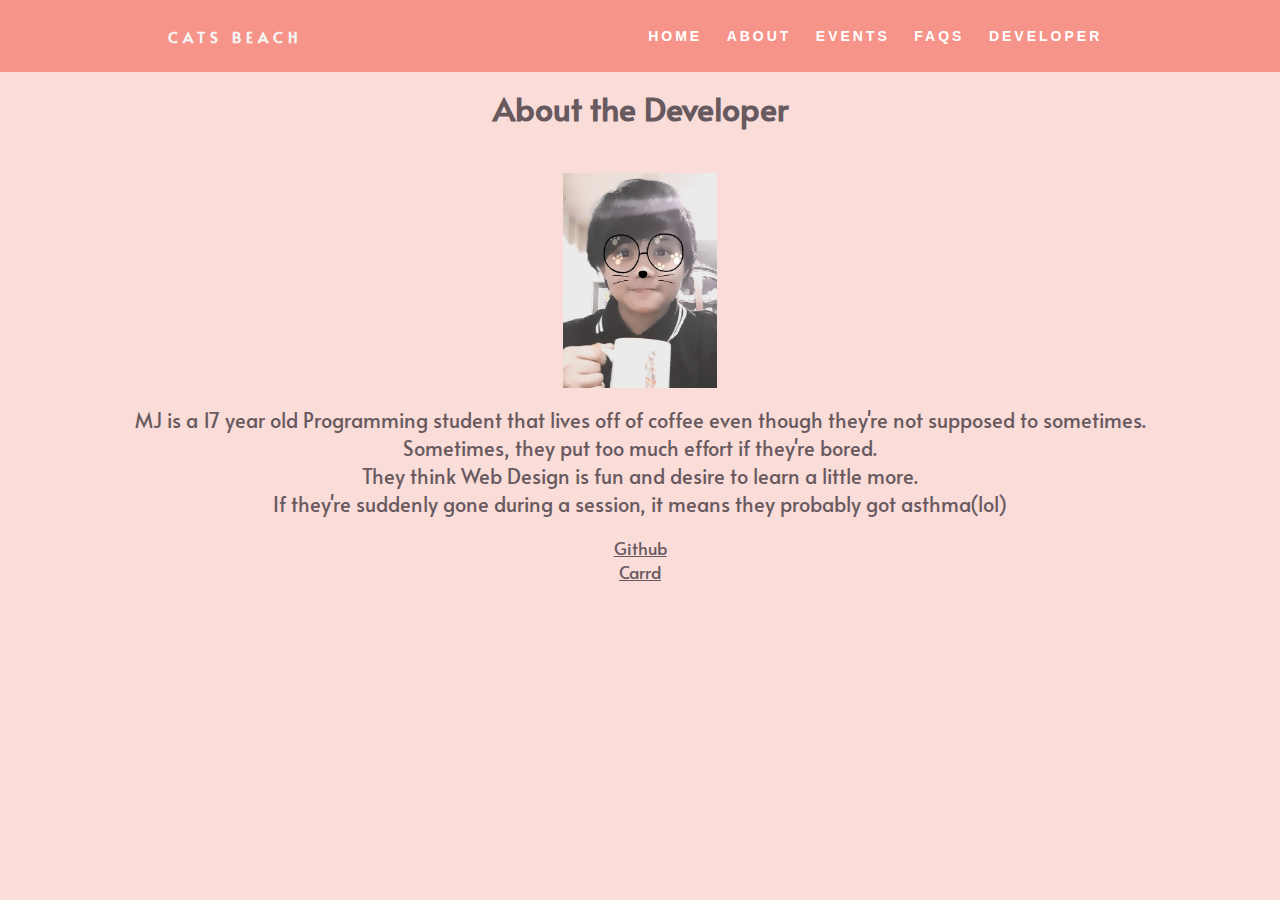
<file: dev.html>
<!DOCTYPE html>
<!--This was written both on a wide screen monitor and a laptop. So the resolution might not be the same.-->
<head>
    <meta charset="utf-8">
    <meta charset="en">
    <meta name="description" content="Cats on the Beach">
    <meta name="authors" content="MJ Jalosjos">
    <meta name="viewport" content="width=device-width, initial-scale 1.0">
    <meta http-equiv="X-UA-Compatible" content="ie=edge">
    <link rel="icon" href="cat.png">
    <link rel="stylesheet" href="https://use.fontaweseome.com/releases/v5.5.0/css/all.css">
    <link href="https://fonts.googleapis.com/css?family=Alata&display=swap" rel="stylesheet">
    <link href="https://fonts.googleapis.com/css?family=Big+Shoulders+Text&display=swap" rel="stylesheet">
    <link rel="stylesheet" href="https://cdnjs.cloudflare.com/ajax/libs/font-awesome/5.11.2/css/all.css">
    <link rel="stylesheet" href="style1.css" type="text/css">
    <title>About the Dev</title>
</head>
<body>
    <nav>
        <div class="logo">
            <h2 style=color:whitesmoke>CATS BEACH</h2>
        </div>
        <div class="nav-links" id="topnav">
            <a href="index.html">Home</a>
            <a href="about.html">About</a>
            <a href="events.html">Events</a>
            <a href="faqs.html">faqs</a>
            <a href="dev.html">Developer</a>
        </div>
        <script>
            function myFunction() {
                var x = document.getElementById("topnav");
                if (x.className === "nav-links") {
                    x.className += " responsive";
                } else {
                    x.className = "nav-links";
                }
            }
        </script>
    </nav>
    <div id="dev">
        <h1>About the Developer</h1><br>
        <img src="dev.png"><br>
        <p>MJ is a 17 year old Programming student that lives off of coffee even though they're not supposed to sometimes.</p>  
        <p>Sometimes, they put too much effort if they're bored.</p>
        <p>They think Web Design is fun and desire to learn a little more.</p>
        <p>If they're suddenly gone during a session, it means they probably got asthma(lol)</p><br>
        <a href="https://github.com/yohamaruki" style="text-align: center">Github</a>
        <a href="https://koiyuuto.carrd.co/">Carrd</a>
    </div>
</file>
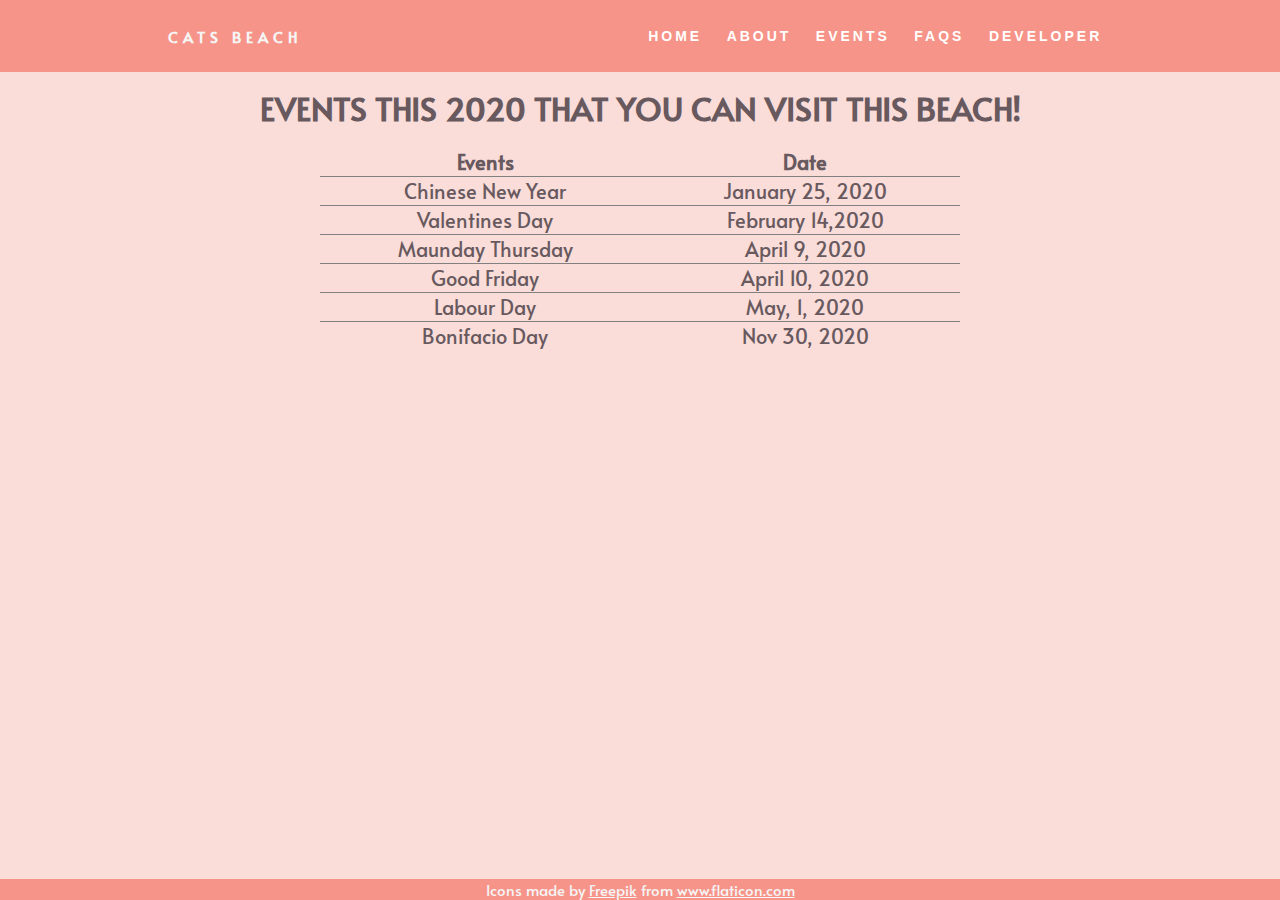
<file: events.html>
<!DOCTYPE html>
<!--This was written both on a wide screen monitor and a laptop. So the resolution might not be the same.-->

<head>
    <meta charset="utf-8">
    <meta charset="en">
    <meta name="description" content="Cats on the Beach">
    <meta name="authors" content="MJ Jalosjos">
    <meta name="viewport" content="width=device-width, initial-scale 1.0">
    <meta http-equiv="X-UA-Compatible" content="ie=edge">
    <link rel="icon" href="cat.png">
    <link rel="stylesheet" href="https://use.fontaweseome.com/releases/v5.5.0/css/all.css">
    <link href="https://fonts.googleapis.com/css?family=Alata&display=swap" rel="stylesheet">
    <link href="https://fonts.googleapis.com/css?family=Big+Shoulders+Text&display=swap" rel="stylesheet">
    <link rel="stylesheet" href="https://cdnjs.cloudflare.com/ajax/libs/font-awesome/5.11.2/css/all.css">
    <link rel="stylesheet" href="style1.css" type="text/css">
    <title>Events</title>
</head>

<body>
    <nav>
        <div class="logo">
            <h2 style=color:whitesmoke>CATS BEACH</h2>
        </div>
        <div class="nav-links" id="topnav">
            <a href="index.html">Home</a>
            <a href="about.html">About</a>
            <a href="events.html">Events</a>
            <a href="faqs.html">faqs</a>
            <a href="dev.html">Developer</a>
        </div>
        <script>
            function myFunction() {
                var x = document.getElementById("topnav");
                if (x.className === "nav-links") {
                    x.className += " responsive";
                } else {
                    x.className = "nav-links";
                }
            }
        </script>
    </nav>
    <div id="events">
        <h1>EVENTS THIS 2020 THAT YOU CAN VISIT THIS BEACH!</h1><br>
        <center>
            <table cellpadding="4" frame="void" rules="rows" width="50%" height="50%" cellspacing="0">
                <tbody>
                    <tr>
                        <th>Events</th>
                        <th>Date</th>
                    </tr>
                    <tr>
                        <td>Chinese New Year</td>
                        <td>January 25, 2020</td>
                    </tr>
                    <tr>
                        <td>Valentines Day</td>
                        <td>February 14,2020</td>
                    </tr>
                    <tr>
                        <td>Maunday Thursday</td>
                        <td>April 9, 2020</td>
                    </tr>
                    <tr>
                        <td>Good Friday</td>
                        <td>April 10, 2020</td>
                    </tr>
                    <tr>
                        <td>Labour Day</td>
                        <td>May, 1, 2020</td>
                    </tr>
                    <tr>
                        <td>Bonifacio Day</td>
                        <td>Nov 30, 2020</td>
                    </tr>
                </tbody>
        </center>
    </div>
    <div class="footer">
        <p>Icons made by <a href="https://www.flaticon.com/authors/freepik" title="Freepik">Freepik</a> from <a href="https://www.flaticon.com/" title="Flaticon"> www.flaticon.com</a></p>
    </div>
</body>
</file>
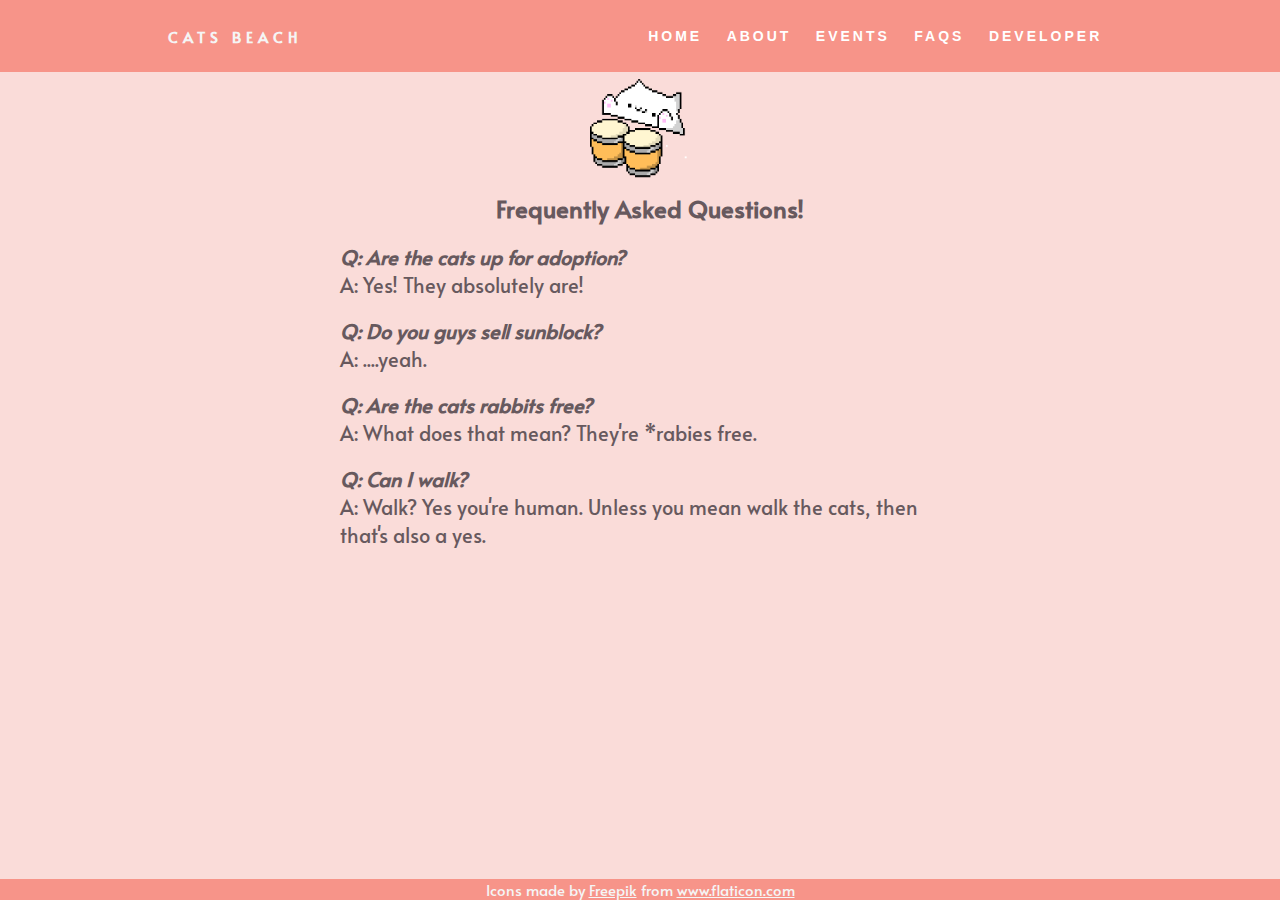
<file: faqs.html>
<!DOCTYPE html>
<!--This was written both on a wide screen monitor and a laptop. So the resolution might not be the same.-->
<head>
    <meta charset="utf-8">
    <meta charset="en">
    <meta name="description" content="Cats on the Beach">
    <meta name="authors" content="MJ Jalosjos">
    <meta name="viewport" content="width=device-width, initial-scale 1.0">
    <meta http-equiv="X-UA-Compatible" content="ie=edge">
    <link rel="icon" href="cat.png">
    <link rel="stylesheet" href="https://use.fontaweseome.com/releases/v5.5.0/css/all.css">
    <link href="https://fonts.googleapis.com/css?family=Alata&display=swap" rel="stylesheet">
    <link href="https://fonts.googleapis.com/css?family=Big+Shoulders+Text&display=swap" rel="stylesheet">
    <link rel="stylesheet" href="https://cdnjs.cloudflare.com/ajax/libs/font-awesome/5.11.2/css/all.css">
    <link rel="stylesheet" href="style1.css" type="text/css">
    <title>FAQS</title>
    </head>
    <body>
        <nav>
            <div class="logo">
                <h2 style=color:whitesmoke>CATS BEACH</h2>
            </div>
            <div class="nav-links" id="topnav">
                <a href="index.html">Home</a>
                <a href="about.html">About</a>
                <a href="events.html">Events</a>
                <a href="faqs.html">faqs</a>
                <a href="dev.html">Developer</a>
            </div>
            <script>
                function myFunction() {
                    var x = document.getElementById("topnav");
                    if (x.className === "nav-links") {
                        x.className += " responsive";
                    } else {
                        x.className = "nav-links";
                    }
                }
            </script>
        </nav>
        <div id="faq" class="center">
            <img src="bongocat.png" width="100" height="100">
            <h2>Frequently Asked Questions!</h2><br>
            <p><b><i>Q: Are the cats up for adoption?</i></b><br>A: Yes! They absolutely are!</p><br>
            <p><b><i>Q: Do you guys sell sunblock?</i></b><br>A: ....yeah.</p><br>
            <p><b><i>Q: Are the cats rabbits free?</i></b><br>A: What does that mean? They're *rabies free.</p><br>
            <p><b><i>Q: Can I walk?</i></b><br>A: Walk? Yes you're human. Unless you mean walk the cats, then that's also a yes.</p><br>
        </div>
        <div class="footer">
            <p>Icons made by <a href="https://www.flaticon.com/authors/freepik" title="Freepik">Freepik</a> from <a href="https://www.flaticon.com/" title="Flaticon"> www.flaticon.com</a></p>
        </div>
    </body>
</file>
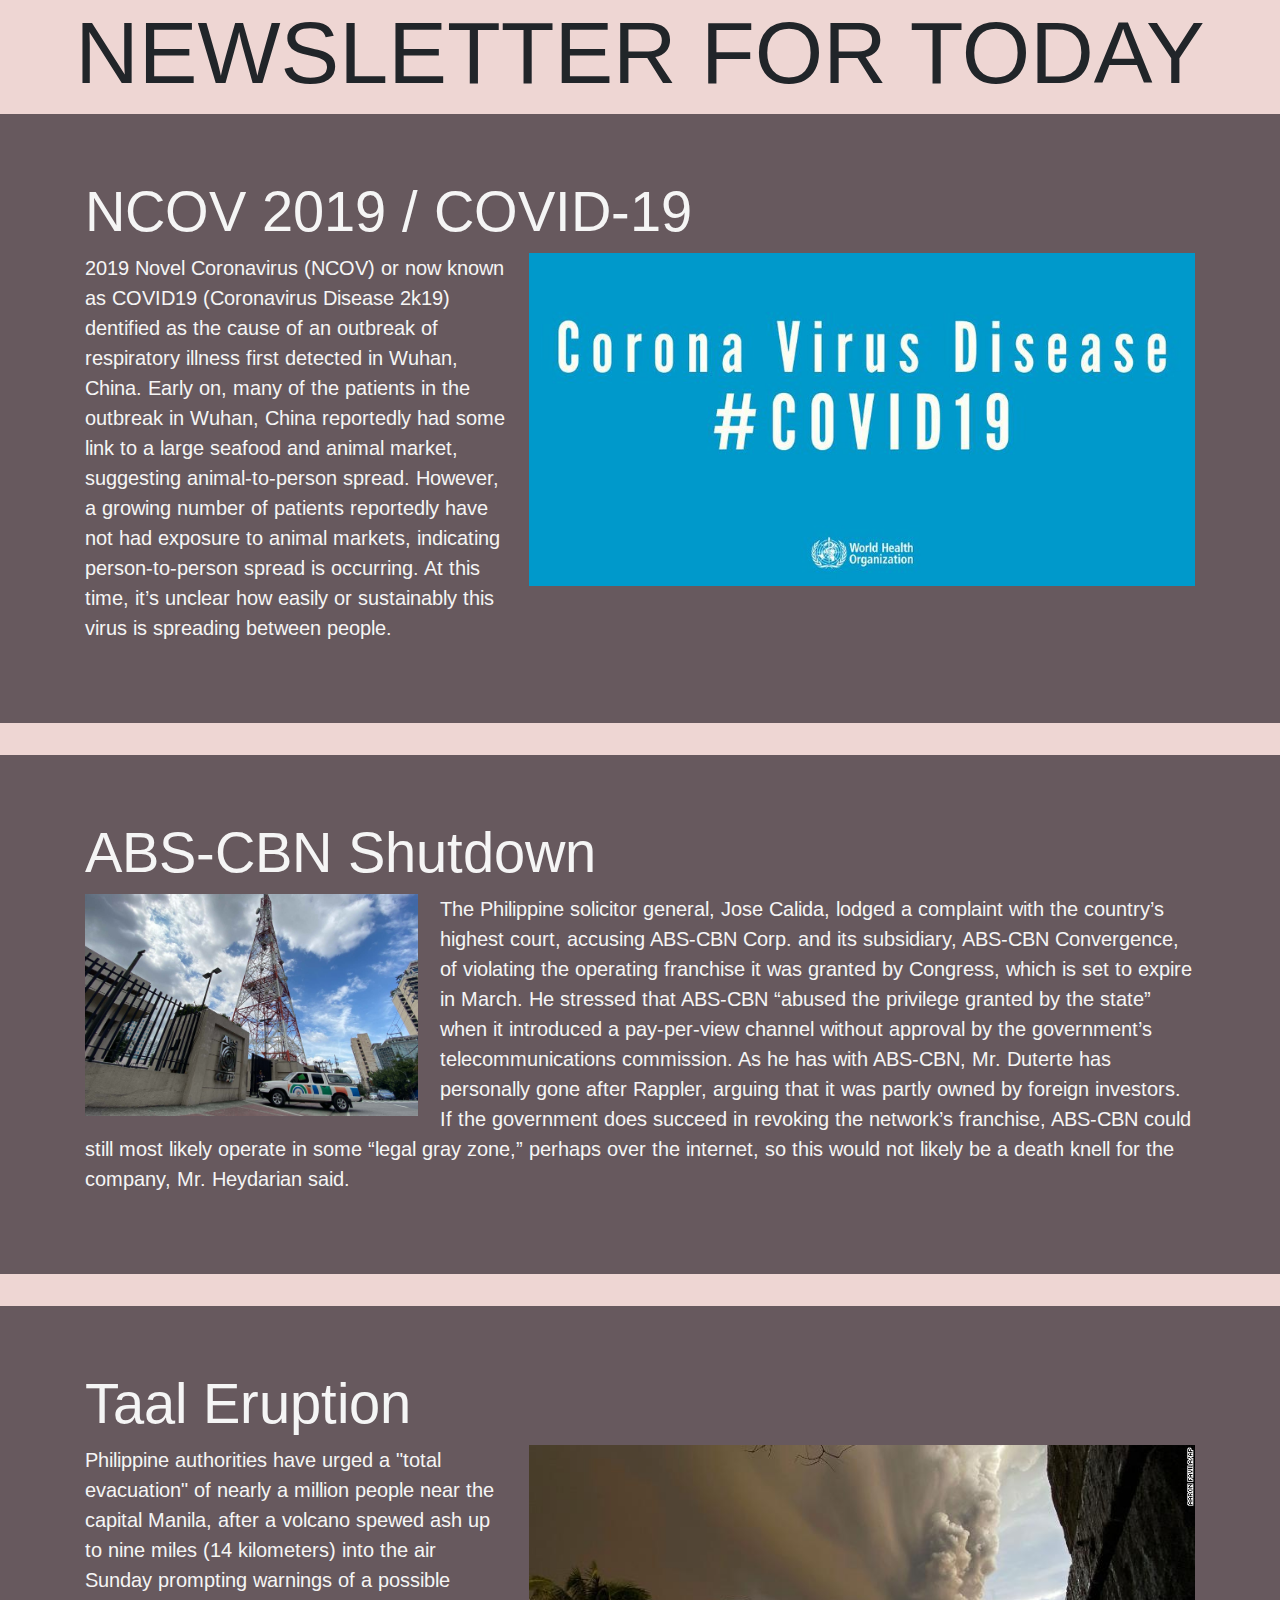
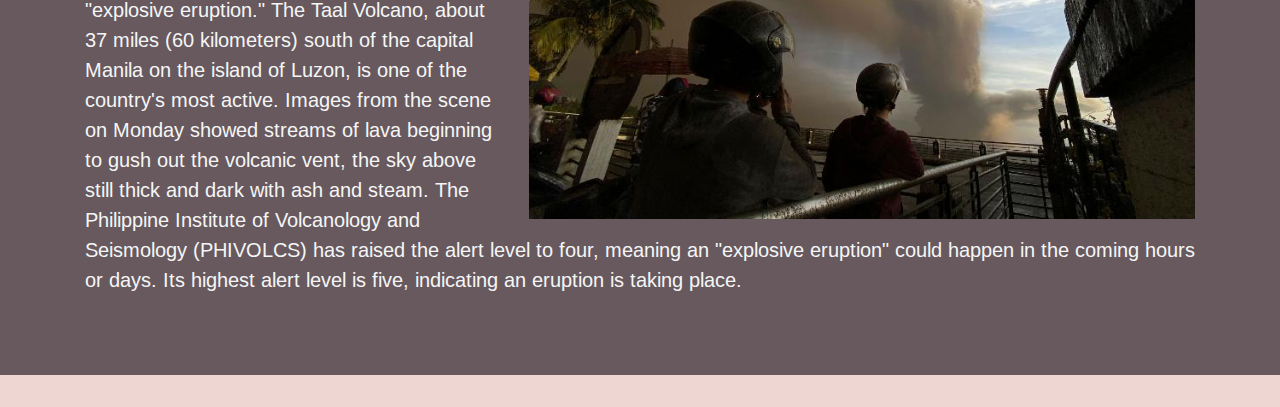
<file: newsletter.html>
<!DOCTYPE html>
<html lang="en">

<head>
    <title>News Time</title>
    <meta name="viewport" content="width=device-width, initial-scale 1.0">
    <meta http-equiv="X-UA-Compatible" content="ie=edge">
    <link href="https://fonts.googleapis.com/css?family=Arimo&display=swap" rel="stylesheet">
    <link rel="stylesheet" href="bootstrap.css" type="text/css">
    <link rel="stylesheet" href="customnews.css" type="text/css">
</head>

<body>
    <h1 class="display-2" style="text-align: center;">NEWSLETTER FOR TODAY</h1>
    <div class="jumbotron jumbotron-fluid">
        <div class="container">
            <h1 class="display-4">NCOV 2019 / COVID-19</h1>
            <img src="corona.jpg" class="img2 img-fluid">
            <p class="lead">2019 Novel Coronavirus (NCOV) or now known as COVID19 (<b>C</b>orona<b>v</b>irus <b>D</b>isease 2k19) dentified as the cause of an outbreak of respiratory illness first detected in Wuhan, China. Early on, many of the patients in the outbreak
                in Wuhan, China reportedly had some link to a large seafood and animal market, suggesting animal-to-person spread. However, a growing number of patients reportedly have not had exposure to animal markets, indicating person-to-person spread
                is occurring. At this time, it’s unclear how easily or sustainably this virus is spreading between people. </p>
        </div>
    </div>
    <div class="jumbotron jumbotron-fluid">
        <div class="container">
            <h1 class="display-4">ABS-CBN Shutdown</h1>
            <img src="abscbn.jpg" class="img1">
            <p class="lead">The Philippine solicitor general, Jose Calida, lodged a complaint with the country’s highest court, accusing ABS-CBN Corp. and its subsidiary, ABS-CBN Convergence, of violating the operating franchise it was granted by Congress, which is set
                to expire in March. He stressed that ABS-CBN “abused the privilege granted by the state” when it introduced a pay-per-view channel without approval by the government’s telecommunications commission. As he has with ABS-CBN, Mr. Duterte
                has personally gone after Rappler, arguing that it was partly owned by foreign investors. If the government does succeed in revoking the network’s franchise, ABS-CBN could still most likely operate in some “legal gray zone,” perhaps over
                the internet, so this would not likely be a death knell for the company, Mr. Heydarian said. </p>
        </div>
    </div>
    <div class="jumbotron jumbotron-fluid">
        <div class="container">
            <h1 class="display-4">Taal Eruption</h1>
            <img src="200112093433-02b-taal-volcano-0112-exlarge-169.jpg" class="img2">
            <p class="lead">Philippine authorities have urged a "total evacuation" of nearly a million people near the capital Manila, after a volcano spewed ash up to nine miles (14 kilometers) into the air Sunday prompting warnings of a possible "explosive eruption."
                The Taal Volcano, about 37 miles (60 kilometers) south of the capital Manila on the island of Luzon, is one of the country's most active. Images from the scene on Monday showed streams of lava beginning to gush out the volcanic vent, the
                sky above still thick and dark with ash and steam. The Philippine Institute of Volcanology and Seismology (PHIVOLCS) has raised the alert level to four, meaning an "explosive eruption" could happen in the coming hours or days. Its highest
                alert level is five, indicating an eruption is taking place.</p>
        </div>

</html>
<!--Sources:
    https://www.nytimes.com/2020/02/10/world/asia/philippines-abs-cbn-franchise.html
    https://www.cdc.gov/coronavirus/2019-ncov/about/index.html
    https://edition.cnn.com/2020/01/12/asia/taal-volcano-eruption-philippines-trnd/index.html 
-->
</file>
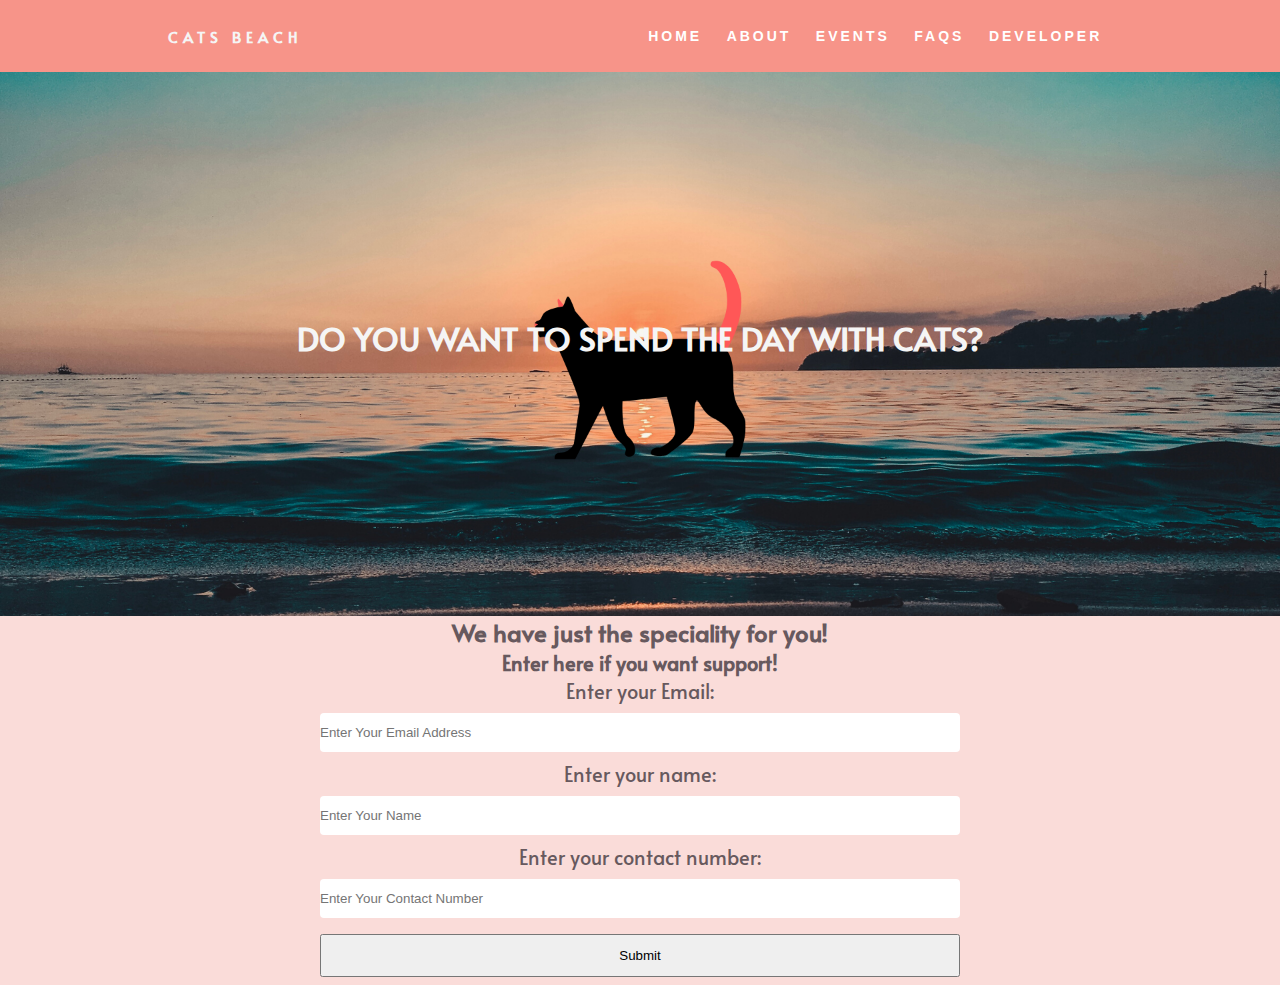
<file: promocat.html>
<!DOCTYPE html>
<!--This was written both on a wide screen monitor and a laptop. So the resolution might not be the same.-->
<head>
    <meta charset="utf-8">
    <meta charset="en">
    <meta name="description" content="Cats on the Beach">
    <meta name="authors" content="MJ Jalosjos">
    <meta name="viewport" content="width=device-width, initial-scale 1.0">
    <meta http-equiv="X-UA-Compatible" content="ie=edge">
    <link rel="icon" href="cat.png">
    <link rel="stylesheet" href="https://use.fontaweseome.com/releases/v5.5.0/css/all.css">
    <link href="https://fonts.googleapis.com/css?family=Alata&display=swap" rel="stylesheet">
    <link href="https://fonts.googleapis.com/css?family=Big+Shoulders+Text&display=swap" rel="stylesheet">
    <link rel="stylesheet" href="https://cdnjs.cloudflare.com/ajax/libs/font-awesome/5.11.2/css/all.css">
    <link rel="stylesheet" href="style1.css" type="text/css">
    <title>Cats Beach</title>
</head>

<body>
    <nav>
        <div class="logo">
            <h2 style=color:whitesmoke>CATS BEACH</h2>
        </div>
        <div class="nav-links" id="topnav">
            <a href="index.html">Home</a>
            <a href="about.html">About</a>
            <a href="events.html">Events</a>
            <a href="faqs.html">faqs</a>
            <a href="dev.html">Developer</a>
        </div>
        <script>
            function myFunction() {
                var x = document.getElementById("topnav");
                if (x.className === "nav-links") {
                    x.className += " responsive";
                } else {
                    x.className = "nav-links";
                }
            }
        </script>
    </nav>
    <div id="home">
        <h1>DO YOU WANT TO SPEND THE DAY WITH CATS?</h1>
    </div>
    <div id="bottomtext">
        <h2>We have just the speciality for you!</h2>
    </div>
    <form class="form">
        <h2>Enter here if you want support!</h2>
        <p>Enter your Email:</p>
        <input type="text" placeholder="Enter Your Email Address"><br>
        <p> Enter your name:</p>
        <input type="text" placeholder="Enter Your Name"><br>
        <p>Enter your contact number:</p>
        <input type="text" placeholder="Enter Your Contact Number"><br>
        <input type="submit" value="Submit">

    </form>
</body>
</file>
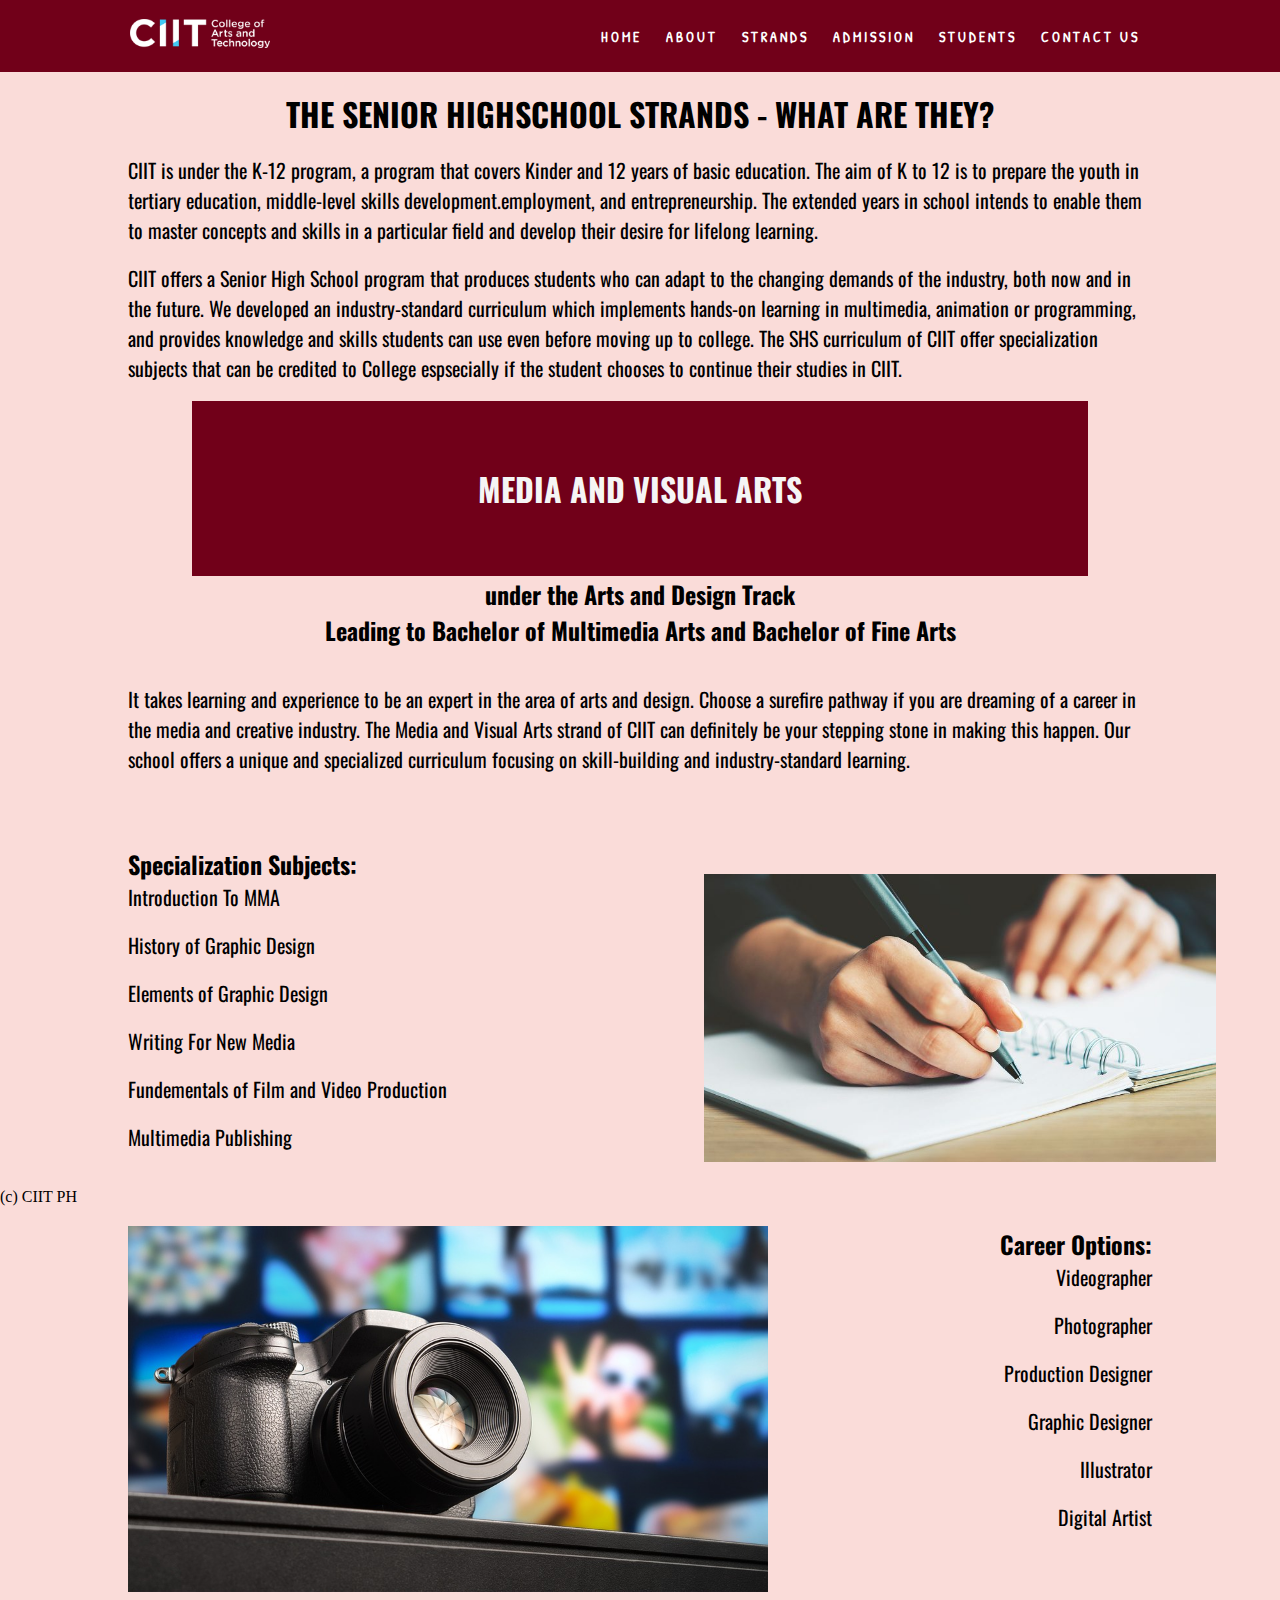
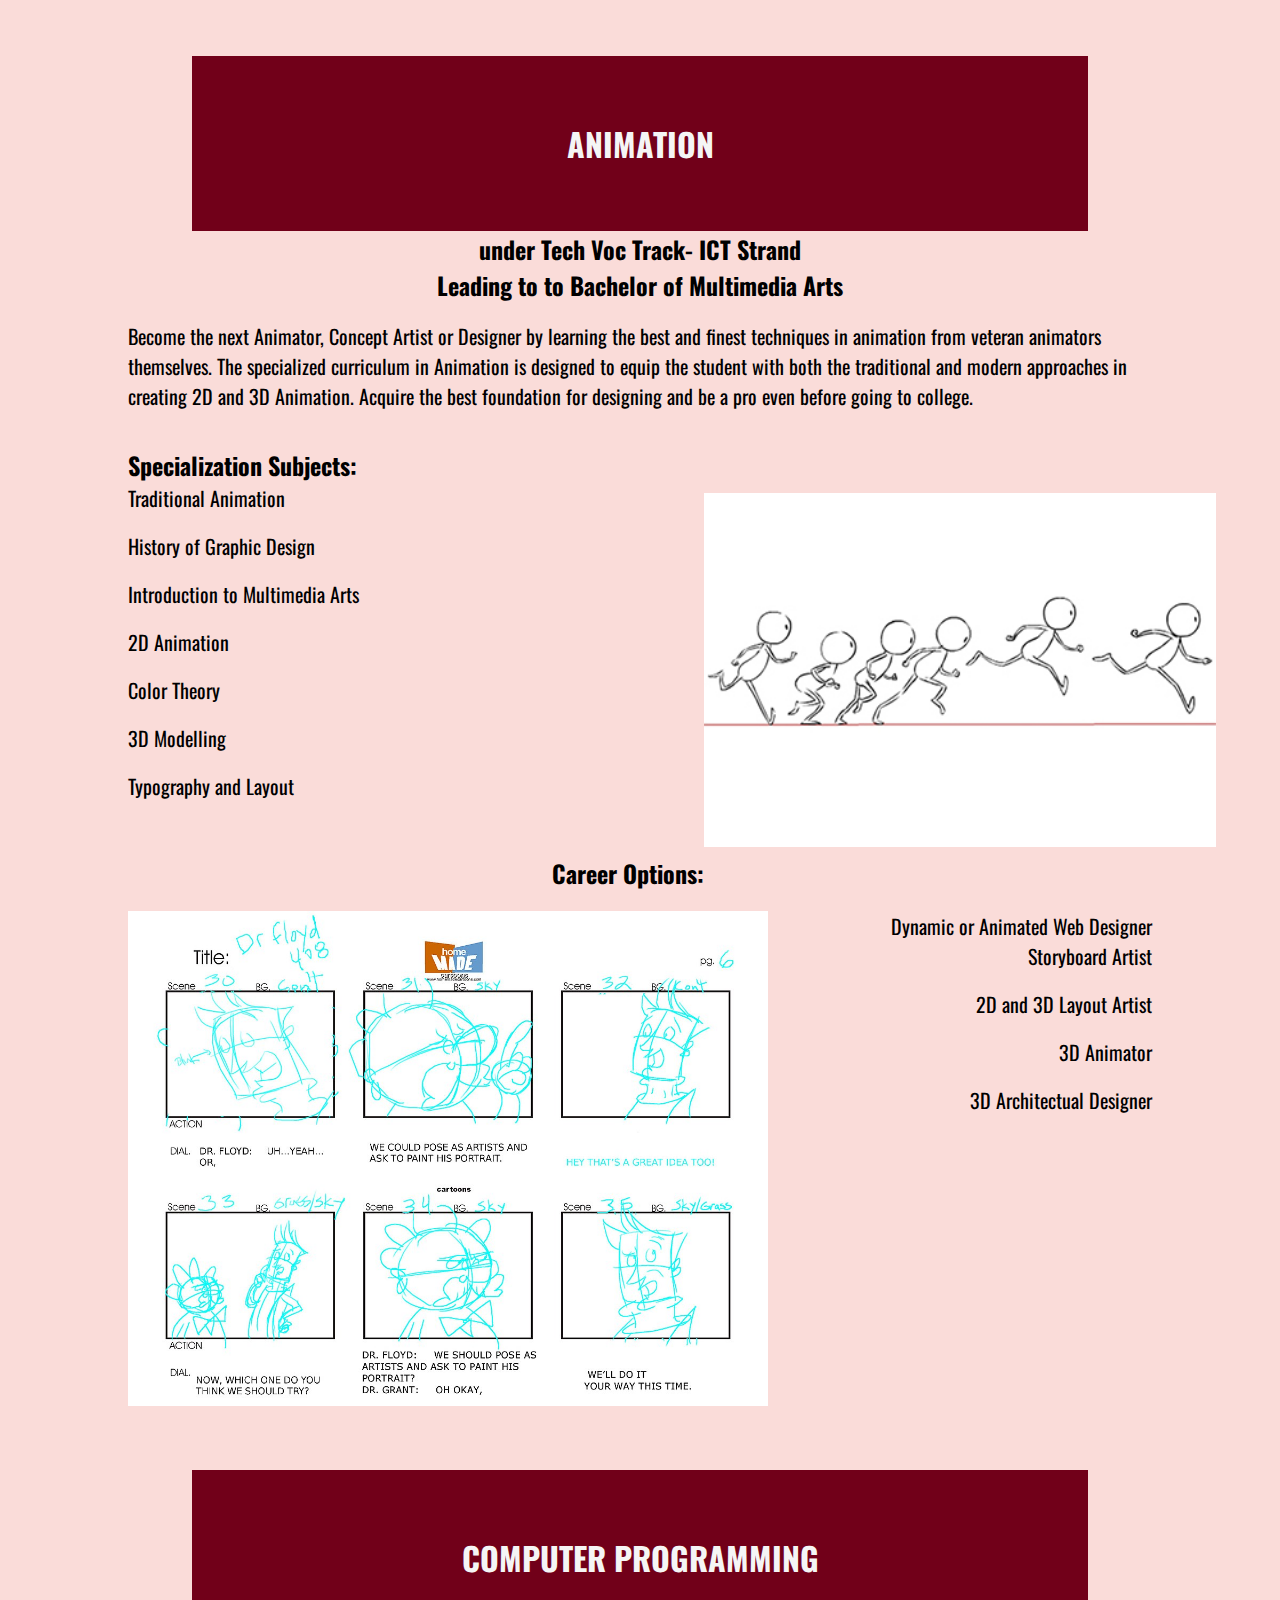
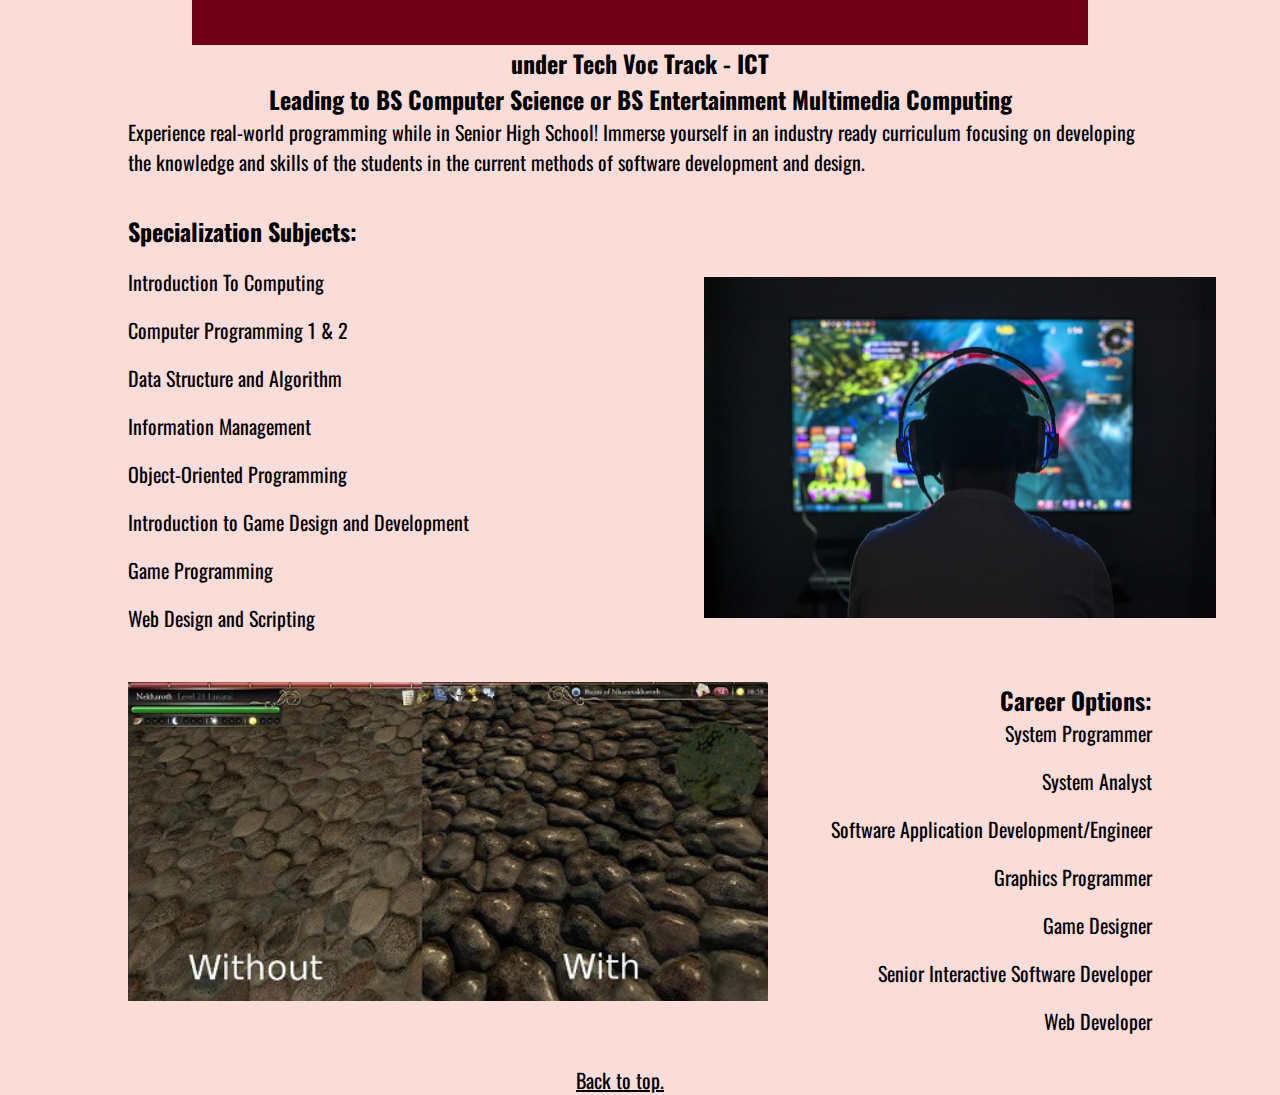
<file: strands.html>
<!DOCTYPE html>

<head>
    <meta charset="utf-8">
    <meta charset="en">
    <meta name="viewport" content="width=device-width, initial-scale 1.0">
    <meta http-equiv="X-UA-Compatible" content="ie=edge">
    <link rel="stylesheet" href="style.css" type="text/css">
    <link rel="stylesheet" href="strands.css" type="text/css">
    <link href="https://fonts.googleapis.com/css?family=Patrick+Hand&display=swap" rel="stylesheet">
    <link href="https://fonts.googleapis.com/css?family=Oswald&display=swap" rel="stylesheet">
    <title>Strands</title>
</head>

<body>
    <nav>
        <div class="ciitlogo">
            <a href="index.html"><img src=ciitlogo.png></a>
        </div>
        <ul>
            <div class="nav-links" id="top">
                <a href="index.html">Home</a>
                <a href="about2.html">About</a>
                <a href="strands.html">Strands</a>
                <a href="admissions.html">Admission</a>
                <a href="students.html">Students</a>
                <a href="contact2.html">Contact Us</a>
        </ul>
        </div>
    </nav>
    <div id="strands">
        <h1>THE SENIOR HIGHSCHOOL STRANDS - WHAT ARE THEY?</h1> <br>
        <p class="align">CIIT is under the K-12 program, a program that covers Kinder and 12 years of basic education. The aim of K to 12 is to prepare the youth in tertiary education, middle-level skills development.employment, and entrepreneurship. The extended years
            in school intends to enable them to master concepts and skills in a particular field and develop their desire for lifelong learning.</p><br>
        <p>CIIT offers a Senior High School program that produces students who can adapt to the changing demands of the industry, both now and in the future. We developed an industry-standard curriculum which implements hands-on learning in multimedia, animation
            or programming, and provides knowledge and skills students can use even before moving up to college. The SHS curriculum of CIIT offer specialization subjects that can be credited to College espsecially if the student chooses to continue their
            studies in CIIT.</p><br>
        <div id="multimedia">
            <h1>MEDIA AND VISUAL ARTS</h1>
            <h2><b>under the Arts and Design Track<br>Leading to Bachelor of Multimedia Arts and Bachelor of Fine Arts</b></h2><br>
            <br>
            <p>It takes learning and experience to be an expert in the area of arts and design. Choose a surefire pathway if you are dreaming of a career in the media and creative industry. The Media and Visual Arts strand of CIIT can definitely be your
                stepping stone in making this happen. Our school offers a unique and specialized curriculum focusing on skill-building and industry-standard learning.</p><br>
            <br>
            <div id="mmaspec">
                <img src="writing.jpg" class="pic1"><br><br>
                <h2>Specialization Subjects: </h2>
                <ul>
                    <p>Introduction To MMA</p><br>
                    <p>History of Graphic Design</p><br>
                    <p>Elements of Graphic Design</p><br>
                    <p>Writing For New Media</p><br>
                    <p>Fundementals of Film and Video Production</p><br>
                    <p>Multimedia Publishing</p><br>
                </ul>
            </div> <br>
            <div id="mmacareer">
                <figure>
                    <img src=picturetaking.jpg class="pic2">
                    <figcaption>(c) CIIT PH</figcaption>
                </figure>
                <h2>Career Options: </h2>
                <p>Videographer</p><br>
                <p>Photographer</p><br>
                <p>Production Designer</p><br>
                <p>Graphic Designer</p><br>
                <p>Illustrator</p><br>
                <p>Digital Artist</p><br>
            </div>
        </div>
        <div id="animation">
            <h1>ANIMATION</h1>
            <h2><b>under Tech Voc Track- ICT Strand <br>
            Leading to to Bachelor of Multimedia Arts
            </b></h2><br>
            <p>Become the next Animator, Concept Artist or Designer by learning the best and finest techniques in animation from veteran animators themselves. The specialized curriculum in Animation is designed to equip the student with both the traditional
                and modern approaches in creating 2D and 3D Animation. Acquire the best foundation for designing and be a pro even before going to college.
            </p> <br>
            <div id="animspec">
                <img src="animate-run-preview-image.jpg" class="pic3"> <br>
                <h2>Specialization Subjects: </h2>
                <p>Traditional Animation</p><br>
                <p>History of Graphic Design</p><br>
                <p>Introduction to Multimedia Arts</p><br>
                <p>2D Animation</p><br>
                <p>Color Theory</p><br>
                <p>3D Modelling</p><br>
                <p>Typography and Layout</p><br>
            </div>
            <br>
            <div id="animcareer">
                <img src="storyboard.jpg" class="pic4"><br>
                <h2>Career Options: </h2><br>
                <p>Dynamic or Animated Web Designer</p>
                <p>Storyboard Artist</p><br>
                <p>2D and 3D Layout Artist</p><br>
                <p>3D Animator</p><br>
                <p>3D Architectual Designer</p>
            </div>
            <div id="compprog">
                <h1>COMPUTER PROGRAMMING</h1><br>
                <h2>under Tech Voc Track - ICT<br>Leading to BS Computer Science or BS Entertainment Multimedia Computing</h2>
                <p>Experience real-world programming while in Senior High School! Immerse yourself in an industry ready curriculum focusing on developing the knowledge and skills of the students in the current methods of software development and design.</p><br>
                <br>
                <div id="progspec">
                    <img src="shutterstock_624801452.jpg" class="pic5">
                    <h2>Specialization Subjects: </h2><br>
                    <p>Introduction To Computing</p><br>
                    <p>Computer Programming 1 & 2</p><br>
                    <p>Data Structure and Algorithm</p><br>
                    <p>Information Management</p><br>
                    <p>Object-Oriented Programming</p><br>
                    <p>Introduction to Game Design and Development</p><br>
                    <p>Game Programming</p><br>
                    <p>Web Design and Scripting</p><br>
                </div>
                <br>
                <div id="progcareer">
                    <img src="graphicsprogramming.jpg" class="pic6">
                    <h2>Career Options: </h2>
                    <p>System Programmer</p><br>
                    <p>System Analyst</p><br>
                    <p>Software Application Development/Engineer</p><br>
                    <p>Graphics Programmer</p><br>
                    <p>Game Designer</p><br>
                    <p>Senior Interactive Software Developer</p><br>
                    <p>Web Developer</p>
                </div>
            </div>
        </div>
        <br>
        <div id="footer">
            <a href="strands.html">Back to top.</a>
        </div>

</body>
</file>
<file: style1.css>
* {
    box-sizing: border-box;
    padding: 0px;
    margin: 0px;
}

html {
    scroll-behavior: smooth;
}

body {
    background-color: #FADCD9;
    overflow-x: hidden;
    padding-top: 60px;
}

.logo {
    float: center;
    color: whitesmoke;
    text-transform: uppercase;
    letter-spacing: 5px;
    font-size: 10px;
}

#home {
    background: url('cat beach.png')no-repeat fixed top;
    background-size: 100%;
    padding: 20%;
}

#home h1 {
    font-family: 'Alata', sans-serif;
    color: whitesmoke;
    text-align: center;
}

#about h1 {
    margin-top: 2%;
    font-family: 'Alata', sans-serif;
    color: #67595E;
    text-align: center;
}

#bottomtext h2 {
    font-family: 'Alata', sans-serif;
    color: #67595E;
    text-align: center;
}

#about p {
    font-family: 'Alata', sans-serif;
    color: #67595E;
    text-align: center;
}

.center {
    display: block;
    margin-left: auto;
    margin-right: auto;
    width: 50%;
}

.footer {
    position: fixed;
    left: 0;
    bottom: 0;
    width: 100%;
    font-family: 'Alata', sans-serif;
    background-color: #F79489;
    text-align: center;
}

.footer p {
    font-size: 15px;
    color: whitesmoke;
    text-align: center;
}

.footer a {
    font-size: 15px;
    color: whitesmoke;
    text-align: center;
}

#faq h2 {
    margin-top: 2%;
    font-family: 'Alata', sans-serif;
    color: #67595E;
    padding-left: 20px;
    text-align: center;
}

#faq p {
    font-family: 'Alata', sans-serif;
    color: #67595E;
    font-size: 20px;
    padding-left: 20px;
    text-align: left;
}

#faq img {
    margin-top: 3%;
    display: block;
    margin-left: auto;
    margin-right: auto;
}

#events h1 {
    margin-top: 2%;
    font-family: 'Alata', sans-serif;
    color: #67595E;
    text-align: center;
}

#events table {
    font-family: 'Alata', sans-serif;
    padding-left: 10%;
    font-size: 20px;
    border-spacing: 5px;
    color: #67595E;
    text-align: center;
}

#dev h1 {
    margin-top: 2%;
    font-family: 'Alata', sans-serif;
    color: #67595E;
    text-align: center;
}

#dev img {
    margin-top: 2%;
    display: block;
    margin-left: auto;
    margin-right: auto;
    width: 12%;
    height: 12%;
}

#dev p {
    font-family: 'Alata', sans-serif;
    font-size: 20px;
    color: #67595E;
    text-align: center;
}

#dev a {
    font-family: 'Alata', sans-serif;
    font-size: 17px;
    color: #67595E;
    text-align: center;
    display: block;
}

h1 {
    font-family: 'Alata', sans-serif;
}

h2 {
    font-family: 'Alata', sans-serif;
}

p {
    font-size: 20px;
    font-family: 'Alata', sans-serif;
    color: black;
}

.form h2 {
    color: #67595E;
    font-size: 20px;
    font-family: 'Alata', sans-serif;
    text-align: center;
}

form {
    text-align: center;
}

.form p {
    color: #67595E;
    font-size: 20px;
    font-family: 'Alata', sans-serif;
    text-align: center;
}

.container {
    width: 80%;
    margin: 0 auto;
}

.nav-links a {
    border: none;
    color: #ffff;
    text-decoration: none;
    text-transform: uppercase;
    letter-spacing: 3px;
    font-weight: bold;
    font-size: 14px;
    transition: 0.4s;
    padding: 0 10px;
}

.nav-links a:hover,
.show-menu-btn:hover,
.hide-menu-btn:hover {
    color: #F8AFA6;
}

.nav-links {
    /*
    float: right;
    line-height: 100px;
    display: flex;
    justify-content: space-around;
    width: 30%;*/
    overflow: hidden;
}

nav {
    display: flex;
    justify-content: space-around;
    align-items: center;
    min-height: 8vh;
    background-color: #F79489;
    font-family: 'Poppins', sans-serif;
    margin: 0;
    padding: 0;
    position: fixed;
    top: 0;
    width: 100%;
}

.nav-links li {
    list-style: none;
}

input {
    width: 50%;
    padding: 12px 0px;
    margin: 8px 0px;
    box-sizing: border-box;
}

input[type=text] {
    border: 2px #F79489;
    border-radius: 4px;
}

@media screen and (max-width: 600px) {
    .nav-links a:not(:first-child) {
        display: none;
    }
    .nav-links a.icon {
        float: right;
        display: block;
    }
}

@media screen and (max-width: 600px) {
    .nav-links.responsive {
        position: relative;
    }
    .nav-links.responsive a.icon {
        position: absolute;
        right: 0;
        top: 0;
    }
    .nav-links.responsive a {
        float: none;
        display: block;
        text-align: left;
    }
}
</file>
<file: style.css>
* {
    box-sizing: border-box;
    padding: 0px;
    margin: 0px;
}

html {
    scroll-behavior: smooth;
}

body {
    background-color: #FADCD9;
    overflow-x: hidden;
}


#ciit{
    background: url('ciitschool.png')no-repeat fixed top;
    background-size: 100%;
    padding: 20%;
}

#ciit h2 {
    color: red;
    font-family: 'Oswald', sans-serif;
    font-size: 80px;
}

#ciit p {
    color: white;
    font-family: 'Oswald', sans-serif;
    font-size: 43px;
}
.ciitlogo img {
    float: center;
    width: 70%;
    height: 70%;
}

.ciitlogo a:hover {
    color: grey;
}

#nav-links {
    /*
    float: right;
    line-height: 100px;
    display: flex;
    justify-content: space-around;
    width: 30%;*/
    margin-left: 90%;
    overflow: hidden;
}

li {
    float: left;
}


.nav-links a {
    border: none;
    color: #ffff;
    text-decoration: none;
    text-transform: uppercase;
    letter-spacing: 3px;
    font-weight: bold;
    font-size: 14px;
    transition: 0.4s;
    padding: 0 10px;
    text-align: right;
    font-family: 'Patrick Hand', cursive;
}

.nav-links a:hover,
.dropdown:hover, .dropbtn {
    color: #F9CCD3;
}

.nav-links li {
    list-style: none;
}

.nav-links .icon {
    display: none;
}

nav {
    display: flex;
    justify-content: space-around;
    align-items: center;
    min-height: 8vh;
    background-color: #710019;
    font-family: 'Patrick Hand', cursive;
    margin: 0;
    padding: 0;
    position: fixed;
    top: 0;
    width: 100%;
}

nav ul {
    list-style: none;
}

@media screen and (max-width: 600px) {
    .nav-links a:not(:first-child) {
        display: none;
    }
    .nav-links a.icon {
        float: right;
        display: block;
    }
}

@media screen and (max-width: 600px) {
    .nav-links.responsive {
        position: relative;
    }
    .nav-links.responsive a.icon {
        position: absolute;
        right: 0;
        top: 0;
    }
    .nav-links.responsive a {
        float: none;
        display: block;
        text-align: left;
    }
}

.show-menu-btn,
.hide-menu-btn {
    transition: 0.4s;
    font-size: 30px;
    cursor: pointer;
    display: none;
}

.show-menu-btn {
    float: right;
}
</file>
<file: about2.css>
#about h1 {
    font-family: 'Oswald', sans-serif;
    text-align: center;
}
#about h2 {
    font-family: 'Oswald', sans-serif;
    text-align: left;
    margin-left: 10%;
}
#about h3 {
    font-family: 'Oswald', sans-serif;
    text-align: center;
}
#about p {
    font-family: 'Oswald', sans-serif;
    text-align: left;
    margin-left: 10%;
}
#about img {
    padding-top: 10%;
    display: block;
    margin-right: auto;
    margin-left: auto;
    width: 40%;
    height: 40%;
    padding-bottom: 5%;
}
</file>
<file: admissions.css>
#admissions h1 {
    font-family: 'Oswald', sans-serif;
    text-align: left;
    margin-left: 10%;
    padding-top: 5%;
}
#admissions h2 {
    font-family: 'Oswald', sans-serif;
    text-align: left;
    margin-left: 10%;
}
#admissions h3 {
    font-family: 'Oswald', sans-serif;
    text-align: left;
    margin-left: 10%;
}
#admissions p {
    font-family: 'Oswald', sans-serif;
    text-align: justify;
    margin-left: 10%;
    padding-bottom: 2%;
}

#admissions a {
    font-family: 'Oswald', sans-serif;
    font-size: 100%;
    margin-left: 10%;
    color: black;
}

#admissions img {
    display: block;
    float: right;
    margin-left: 5%;
    margin-right: 2%;
    padding-top: 5%;
    padding-bottom: 5%;
    width: 40%;
    height: 40%;
}

#assist a {
    font-family: 'Oswald', sans-serif;
    font-size: 100%;
    color: black;
}

#assist p {
    font-family: 'Oswald', sans-serif;
    text-align: justify;
    margin-left: 10%;
    padding-bottom: 2%;
}
</file>
<file: contact2.css>
* {box-sizing: border-box;}

#contact{
    background: url('ciitph.jpg')no-repeat fixed top;
    background-size: 100%;
    padding: 20%;
}

#contact h1 {
    font-family: 'Oswald', sans-serif;
    margin-top: 5%;
    text-align: center;
    color: #710019 ;
    font-size: 60px;
}
#contact h3 {
    font-family: 'Oswald', sans-serif;
    text-align: center;
    color: #710019;
    font-size: 50px;
}
input[type=text], select, textarea {
  width: 100%;
  padding: 12px;
  border: 1px solid #ccc;
  border-radius: 4px;
  box-sizing: border-box;
  margin-top: 6px;
  margin-bottom: 16px;
  resize: vertical;
}

input[type=submit] {
  background-color: #391306;
  color: white;
  padding: 12px 20px;
  border: none;
  border-radius: 4px;
  cursor: pointer;
}

input[type=submit]:hover {
  background-color: #F1CED4;
}

.container {
  border-radius: 5px;
  background-color: #710019;
  padding: 20px;
  margin-top: 2%;
  margin-right: 20%;
  margin-left: 20%;
  margin-bottom: 20%;
  font-family: 'Oswald', sans-serif;
  color: whitesmoke;
}
</file>
<file: customdeadpool.css>
* {
    box-sizing: border-box;
    padding: 0px;
    margin: 0px;
}

body {
    background-color: #C85250;
}

#start {
    background: url('antman.jpg')no-repeat fixed top;
    background-size: 100%;
    padding: 20%;
}

.display-2 {
    color: rgb(216, 216, 216);
    font-weight: bold;
    text-shadow: 10px 10px #ff0000;
}

.container-fluid {
    text-align: center;
}

#one {
    background: url('antman2.jpg')no-repeat fixed top;
    background-size: 100%;
    padding: 20%;
}

#yeah {
    background: url('antman3.jpg')no-repeat fixed top;
    background-size: 100%;
    padding: 20%;
}

.display-4 { 
     color: rgb(216, 216, 216);
     font-weight: bold;
     font-style: italic;    
     font-size: 35px;
     text-shadow: 5px 5px #811b1b;
}

#yeah2 {
    background: url('antman4.jpg')no-repeat fixed top;
    background-size: 100%;
    padding: 20%;
}

form {
    margin-right: auto;
    margin-left: auto;
}

.valid-feedback {
    font-weight: bold;
}

label {
    font-weight: bold;
    color: rgb(201, 201, 201);
    text-shadow: 2px 2px #ff0000;
}

a {
    color: rgb(255, 255, 255);
}
</file>
<file: customnews.css>
.container {
    background-color: #67595E;
    color: whitesmoke;
    font-family: 'Arimo', sans-serif;
}

.jumbotron {
    background-color: #67595E;
}
.img1 {
    float: left;
    margin-right: 2%;   
    width: 30%;
    height: 30%;
}

body {
    background-color: #EED6D3;
}

.img2 {
    display: block;
    float: right;
    width: 60%;
    height: 60%;
    margin-left: 2%;
}
</file>
<file: strands.css>
#strands h1 {
    font-family: 'Oswald', sans-serif;
    text-align: center;
    padding-top: 7%;
}
#strands h2 {
    font-family: 'Oswald', sans-serif;
    text-align: left;
    margin-left: 10%;
}
#strands h3 {
    font-family: 'Oswald', sans-serif;
    text-align: center;
}
#strands p {
    font-family: 'Oswald', sans-serif;
    display: block;
    font-size: 20px;
    margin-left: 10%;
    margin-right: 10%;
}

#multimedia h1 {
    font-family: 'Oswald', sans-serif;
    text-align: center;
    background-color: #710019;
    padding-left: 5%;
    padding-right: 5%;
    padding-top: 5%;
    padding-bottom: 5%;
    color: whitesmoke;
    height: 30%;
    width: 70%;
    margin-left: 15%;
    display: inline-block;
    
}

#multimedia h2{
    font-family: 'Oswald', sans-serif;
    display: block;
    text-align: center;
    margin-left: 10%;
    margin-right: 10%;
}

#mmaspec h2{
    font-family: 'Oswald', sans-serif;
    text-align: left;
}

#mmaspec p {
    font-family: 'Oswald', sans-serif;
    text-align: left;
    margin-left: 10%;
    margin-right: 10%;
}

#mmacareer h2 {
    font-family: 'Oswald', sans-serif;
    text-align: right;
}

#mmacareer p {
    font-family: 'Oswald', sans-serif;
    text-align: right;
    margin-left: 10%;
    margin-right: 10%;
}

.pic1 {
    display: block;
    float: right;
    margin-right: 5%;
    padding-top: 5%;
    padding-bottom: 5%;
    width: 40%;
    height: 40%;
}

.pic2 {
    display: block;
    float: left;
    margin-left: 10%;
    padding-bottom: 5%;
    width: 50%;
    height: 50%;
}

.pic3 {
    display: block;
    float: right;
    margin-right: 5%;
    padding-top: 5%;
    padding-bottom: 5%;
    width: 40%;
    height: 40%;
}

.pic4 {
    display: block;
    float: left;
    margin-left: 10%;
    padding-bottom: 5%;
    width: 50%;
    height: 50%;
}

.pic5 {
    display: block;
    float: right;
    margin-right: 5%;
    padding-top: 5%;
    padding-bottom: 5%;
    width: 40%;
    height: 40%;
}

.pic6 {
    display: block;
    float: left;
    margin-left: 10%;
    padding-bottom: 5%;
    width: 50%;
    height: 50%;
}

#animation h1 {
    font-family: 'Oswald', sans-serif;
    text-align: center;
    background-color: #710019;
    padding-left: 5%;
    padding-right: 5%;
    padding-top: 5%;
    padding-bottom: 5%;
    color: whitesmoke;
    height: 30%;
    width: 70%;
    margin-left: 15%;
    display: inline-block;
}

#animation h2 {
    font-family: 'Oswald', sans-serif;
    display: block;
    text-align: center;
    margin-left: 10%;
    margin-right: 10%;
}

#animation p {
    font-family: 'Oswald', sans-serif;
}

#animspec h2 {
    font-family: 'Oswald', sans-serif;
    text-align: left;
}

#animespec p {
    font-family: 'Oswald', sans-serif;
    text-align: left;
    margin-left: 10%;
    margin-right: 10%;
}

#animcareer h2 {
    font-family: 'Oswald', sans-serif;
    text-align: right;
}

#animcareer p {
    font-family: 'Oswald', sans-serif;
    text-align: right;
    margin-left: 10%;
    margin-right: 10%;
}

#compprog h1 {
    font-family: 'Oswald', sans-serif;
    text-align: center;
    background-color: #710019;
    padding-left: 5%;
    padding-right: 5%;
    padding-top: 5%;
    padding-bottom: 5%;
    color: whitesmoke;
    height: 30%;
    width: 70%;
    margin-left: 15%;
    display: inline-block;
    
}

#compprog h2{
    font-family: 'Oswald', sans-serif;
    display: block;
    text-align: center;
    margin-left: 10%;
    margin-right: 10%;
}

#compprog p {
    font-family: 'Oswald', sans-serif;
}

#progspec h2{
    font-family: 'Oswald', sans-serif;
    text-align: left;
}

#progspec p {
    font-family: 'Oswald', sans-serif;
    text-align: left;
    margin-left: 10%;
    margin-right: 10%;
}

#progcareer h2 {
    font-family: 'Oswald', sans-serif;
    text-align: right;
}

#progcareer p {
    font-family: 'Oswald', sans-serif;
    text-align: right;
    margin-left: 10%;
    margin-right: 10%;
}

#footer a {
    font-family: 'Oswald', sans-serif;
    margin-left: 45%;
    color: black;
    font-size: 20px;
    text-align: center;
}
</file>
